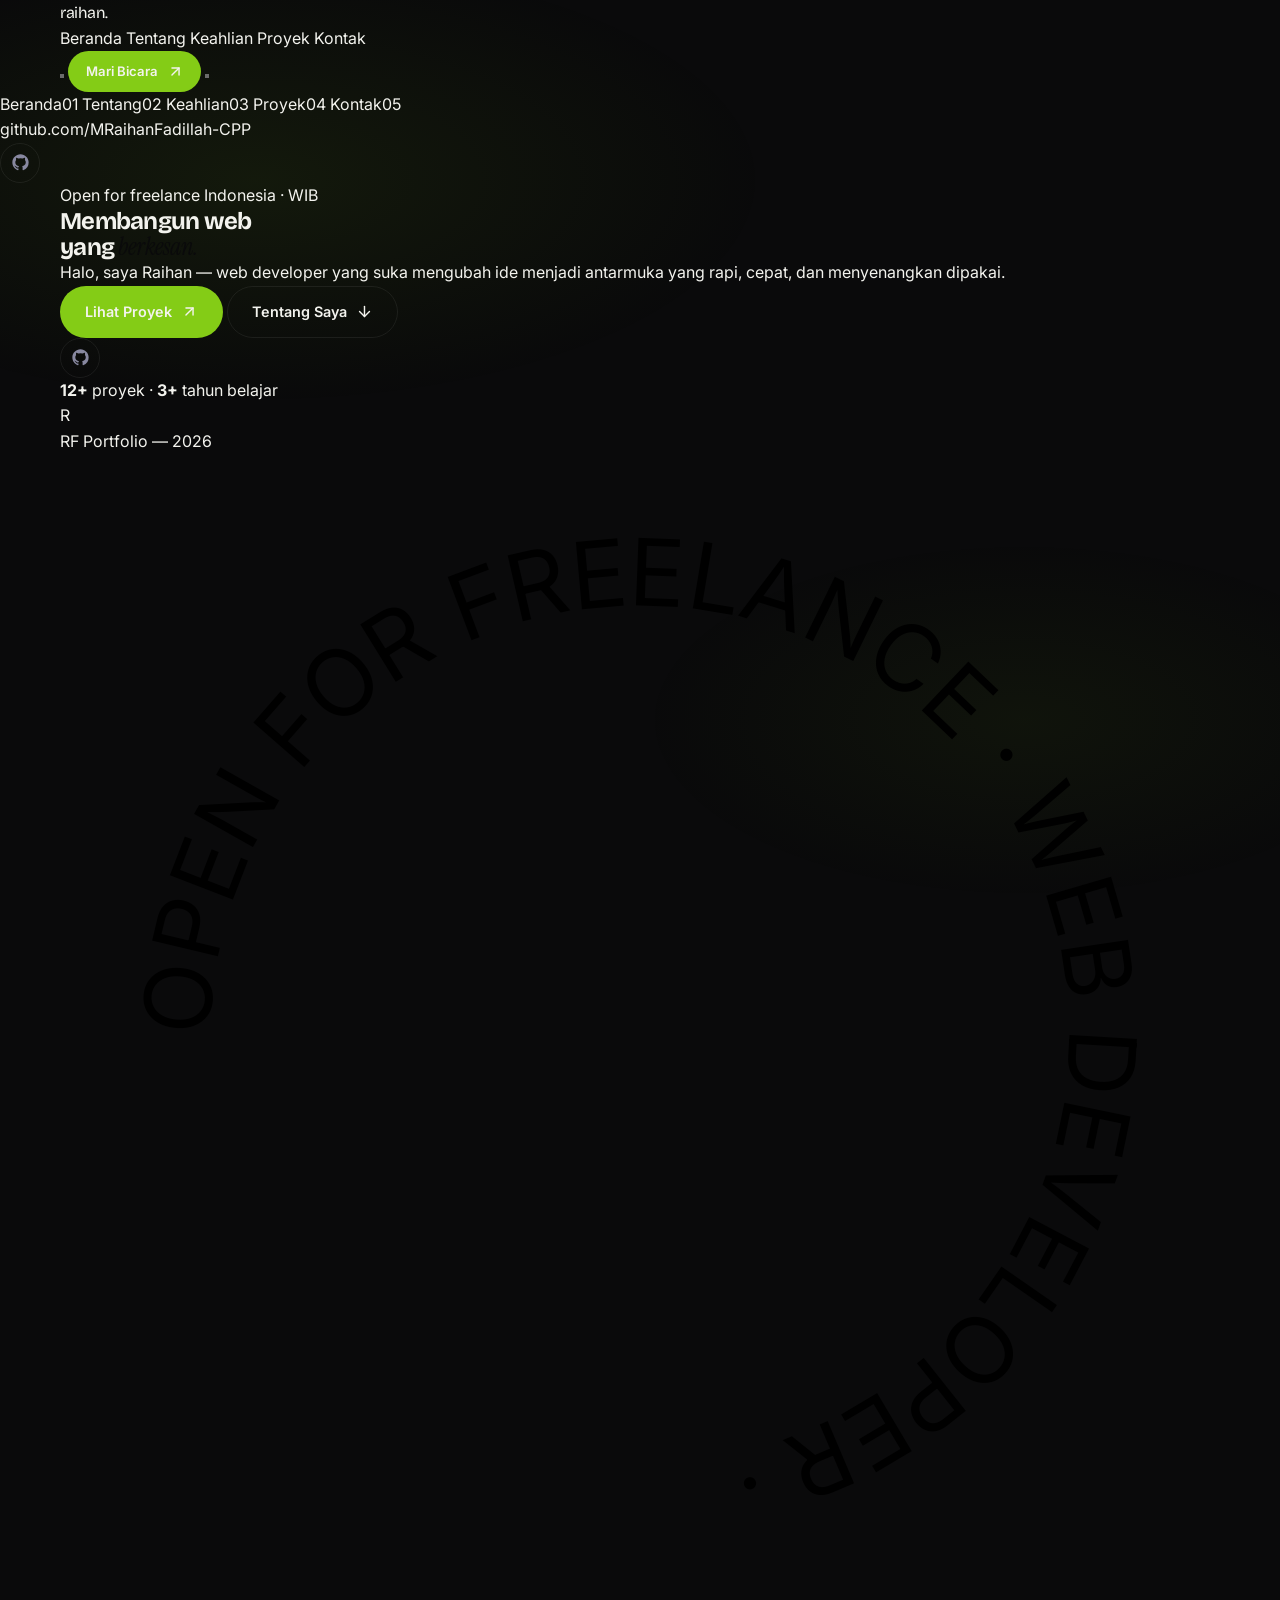
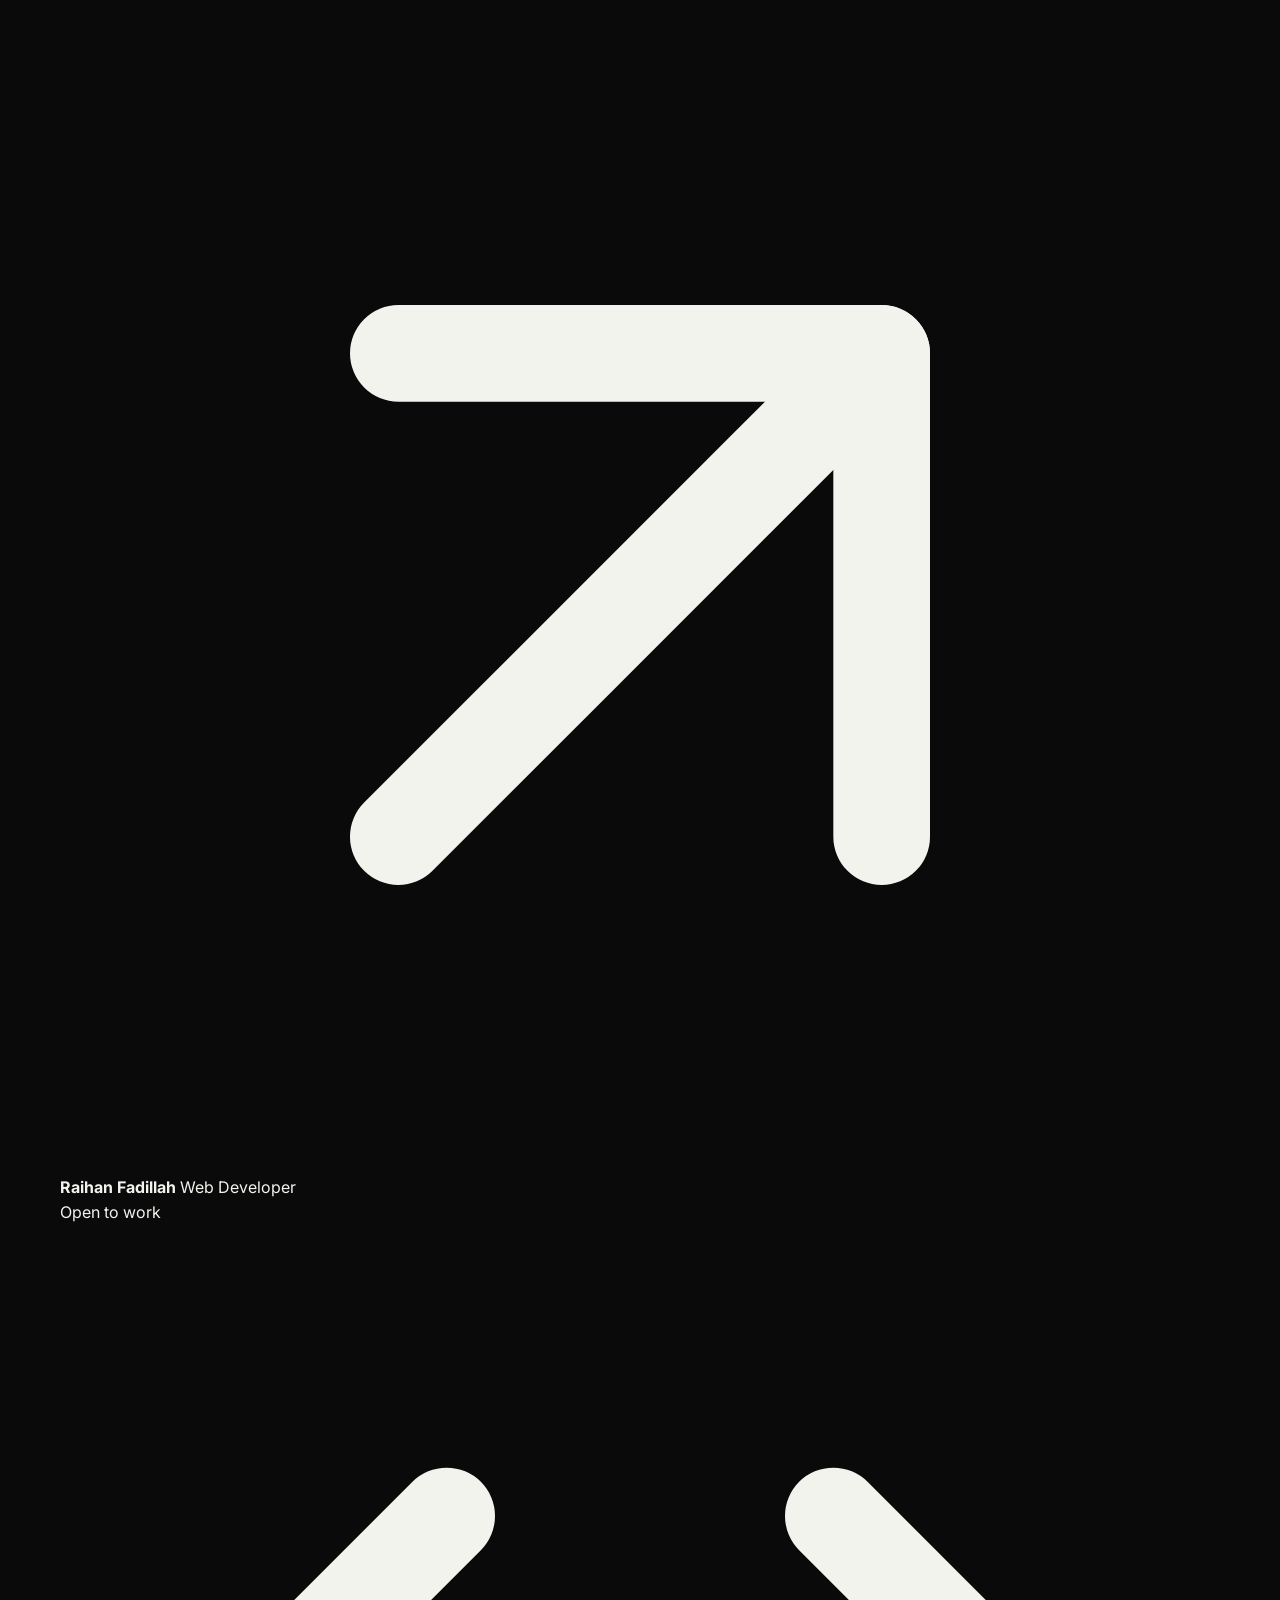
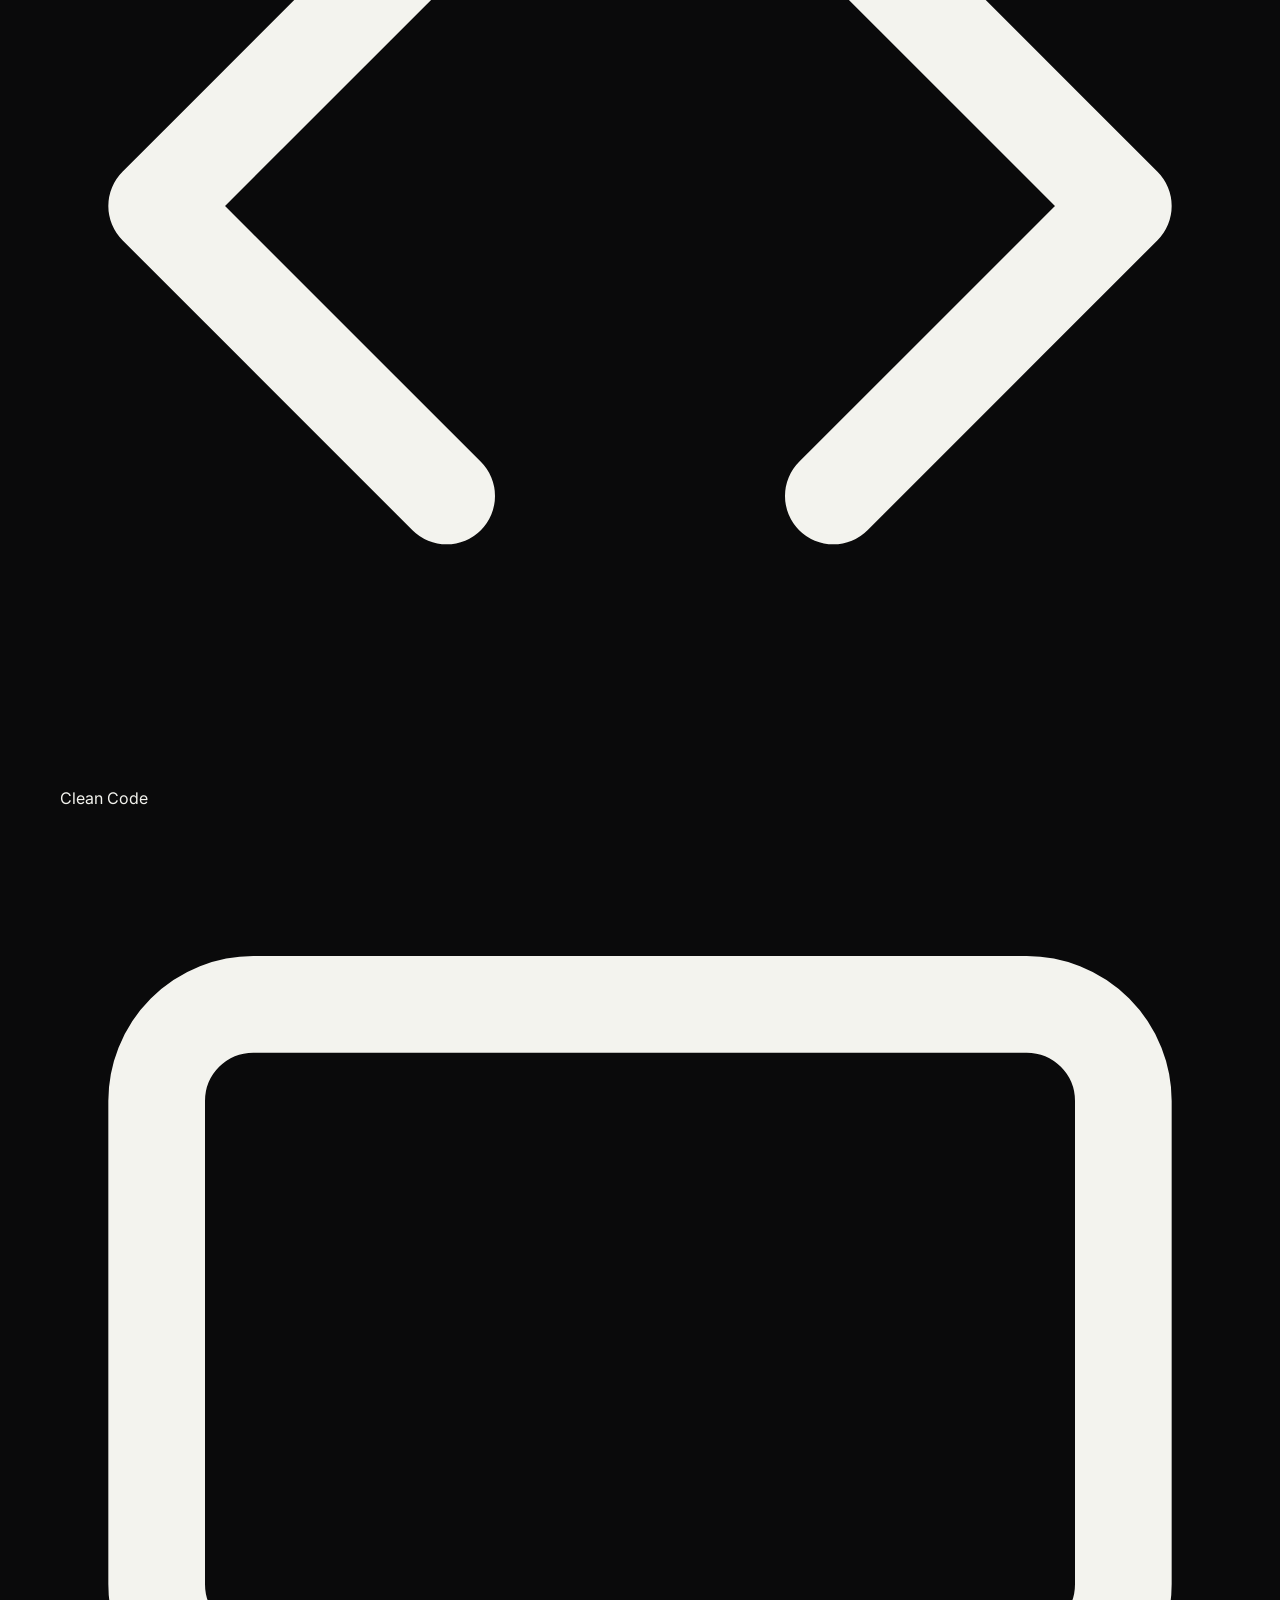
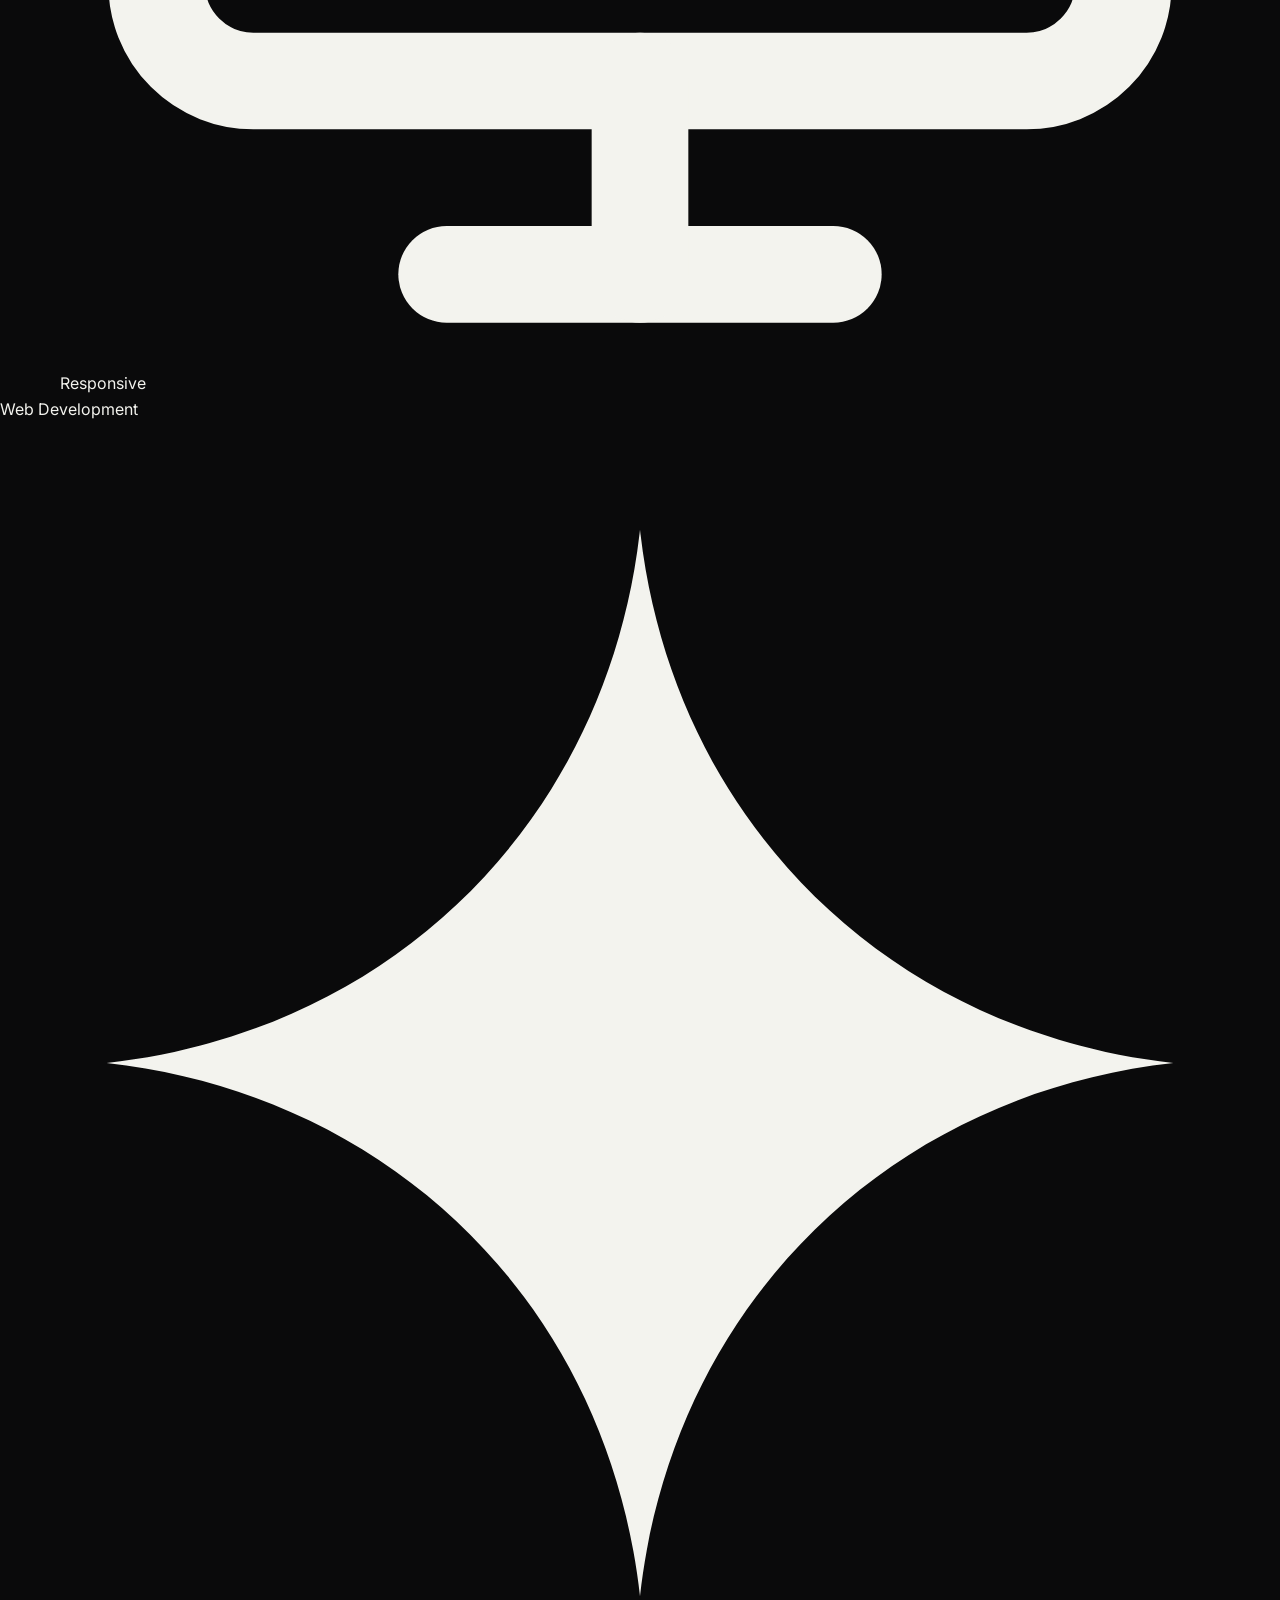
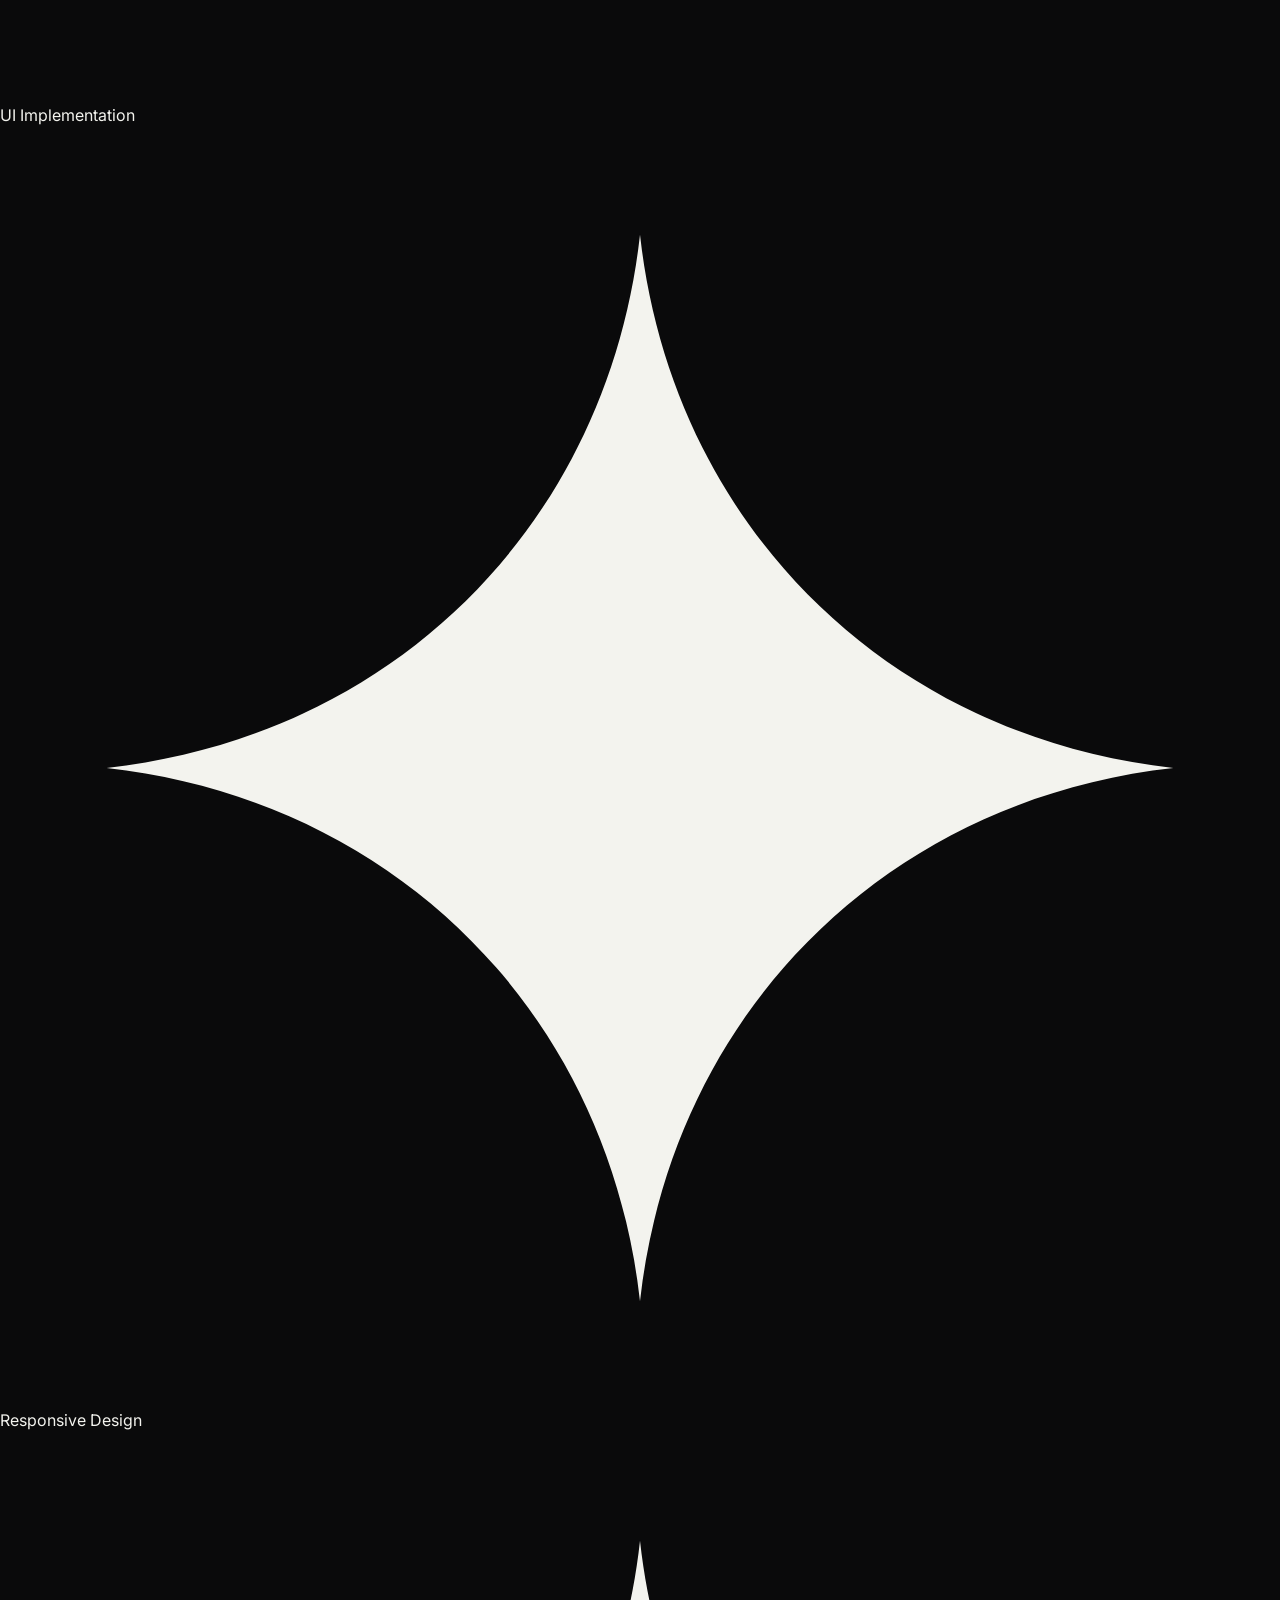
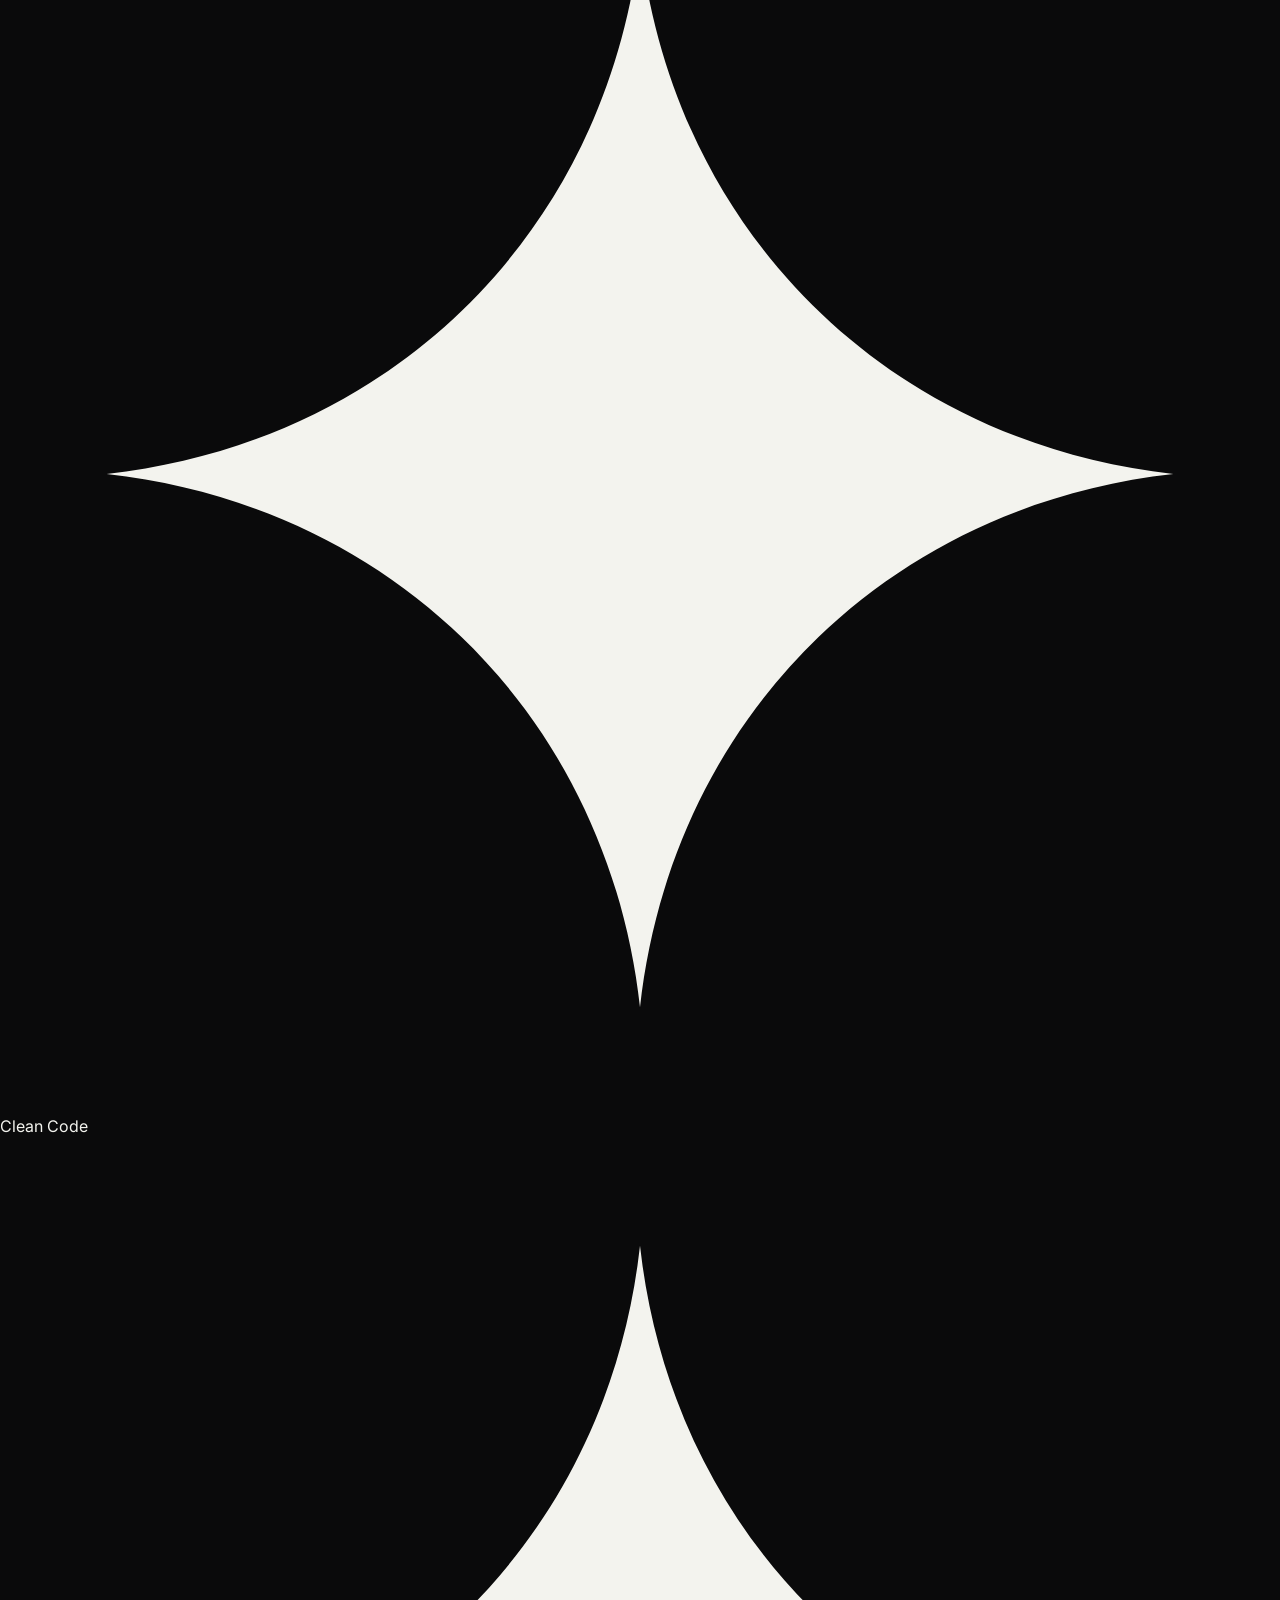
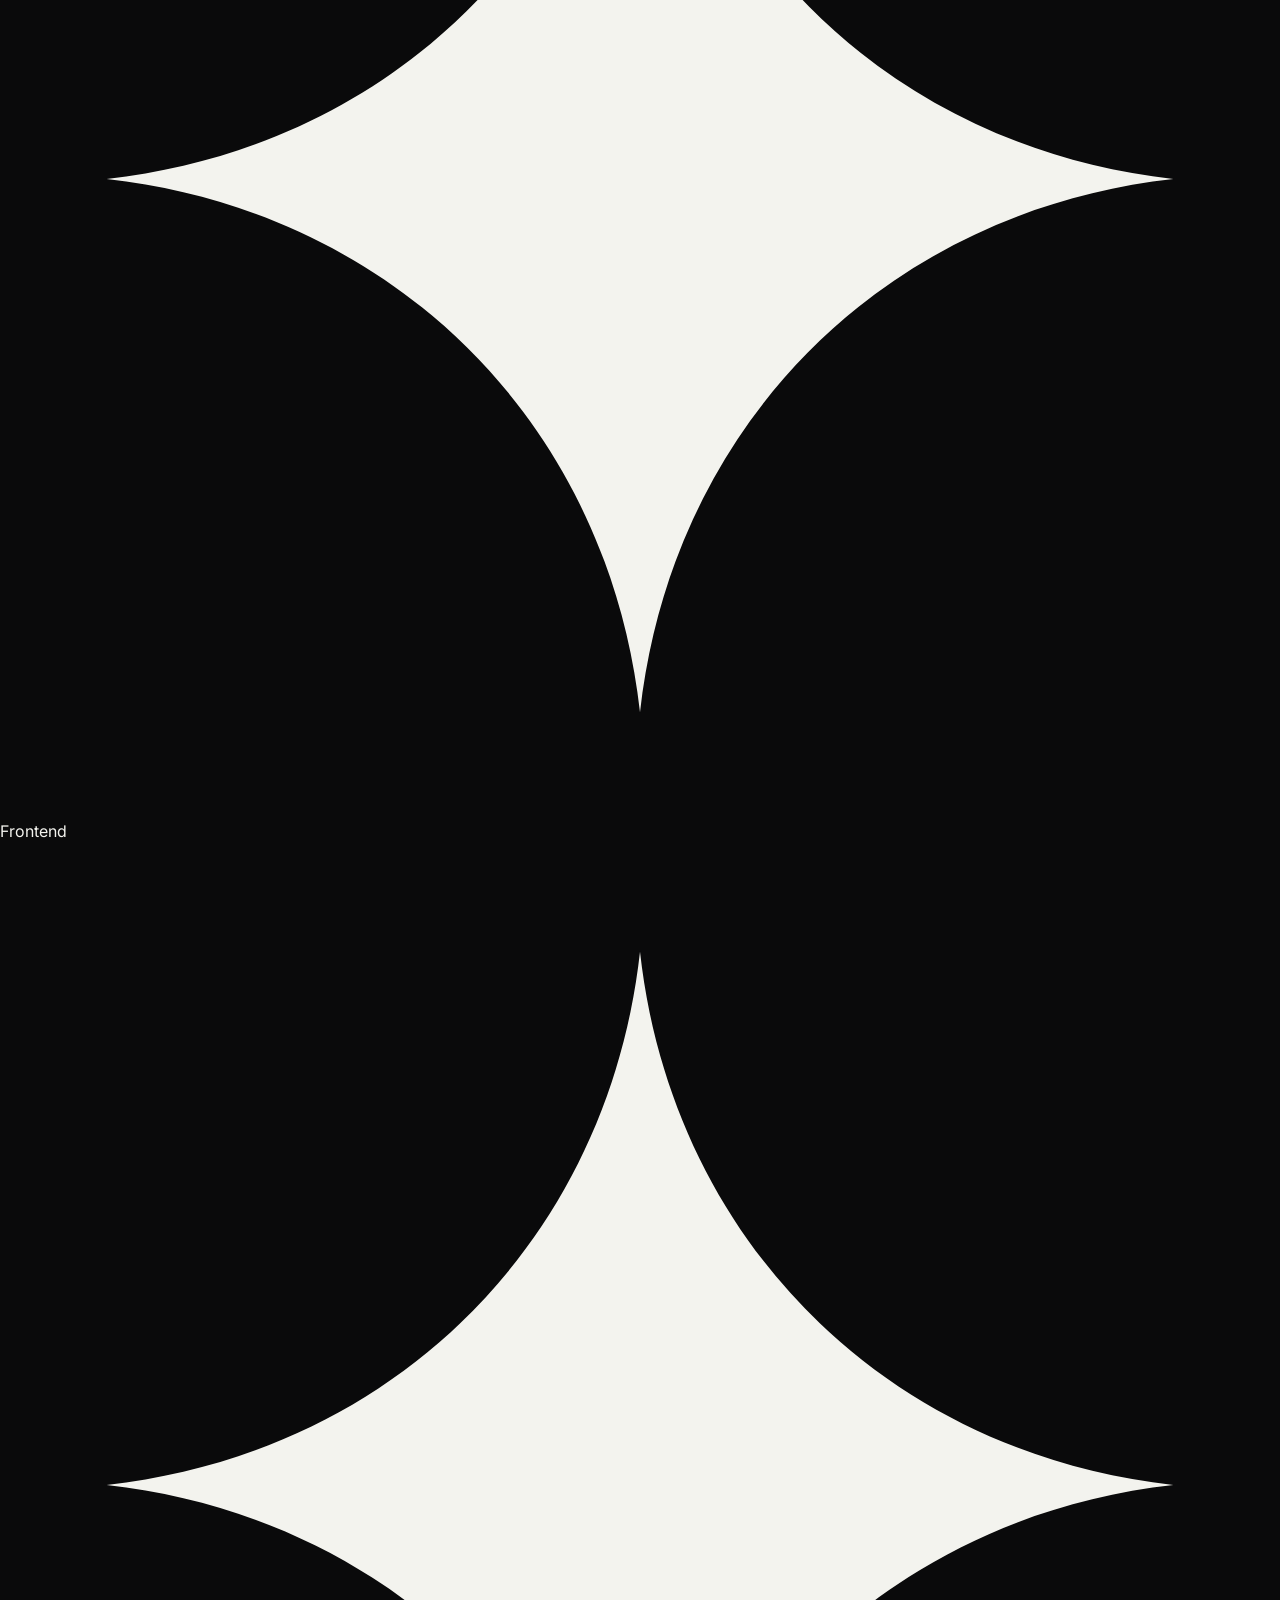
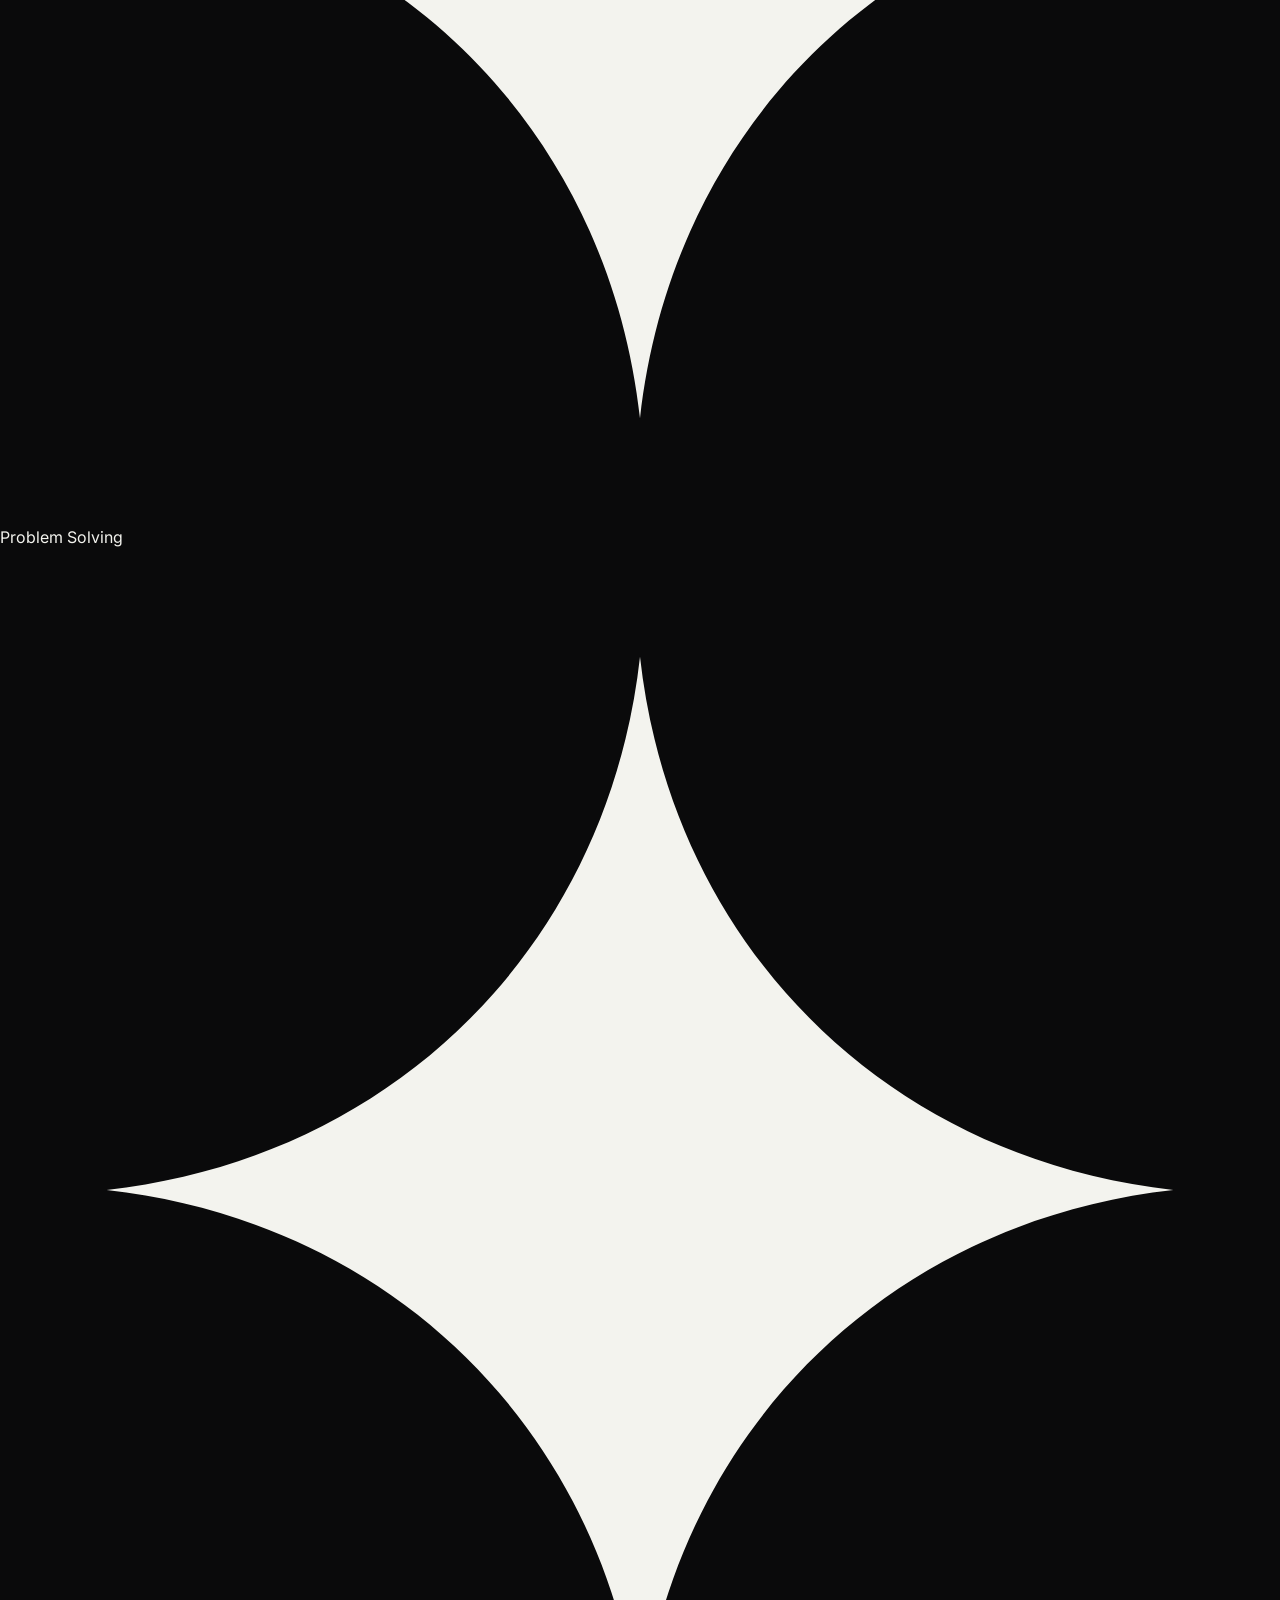
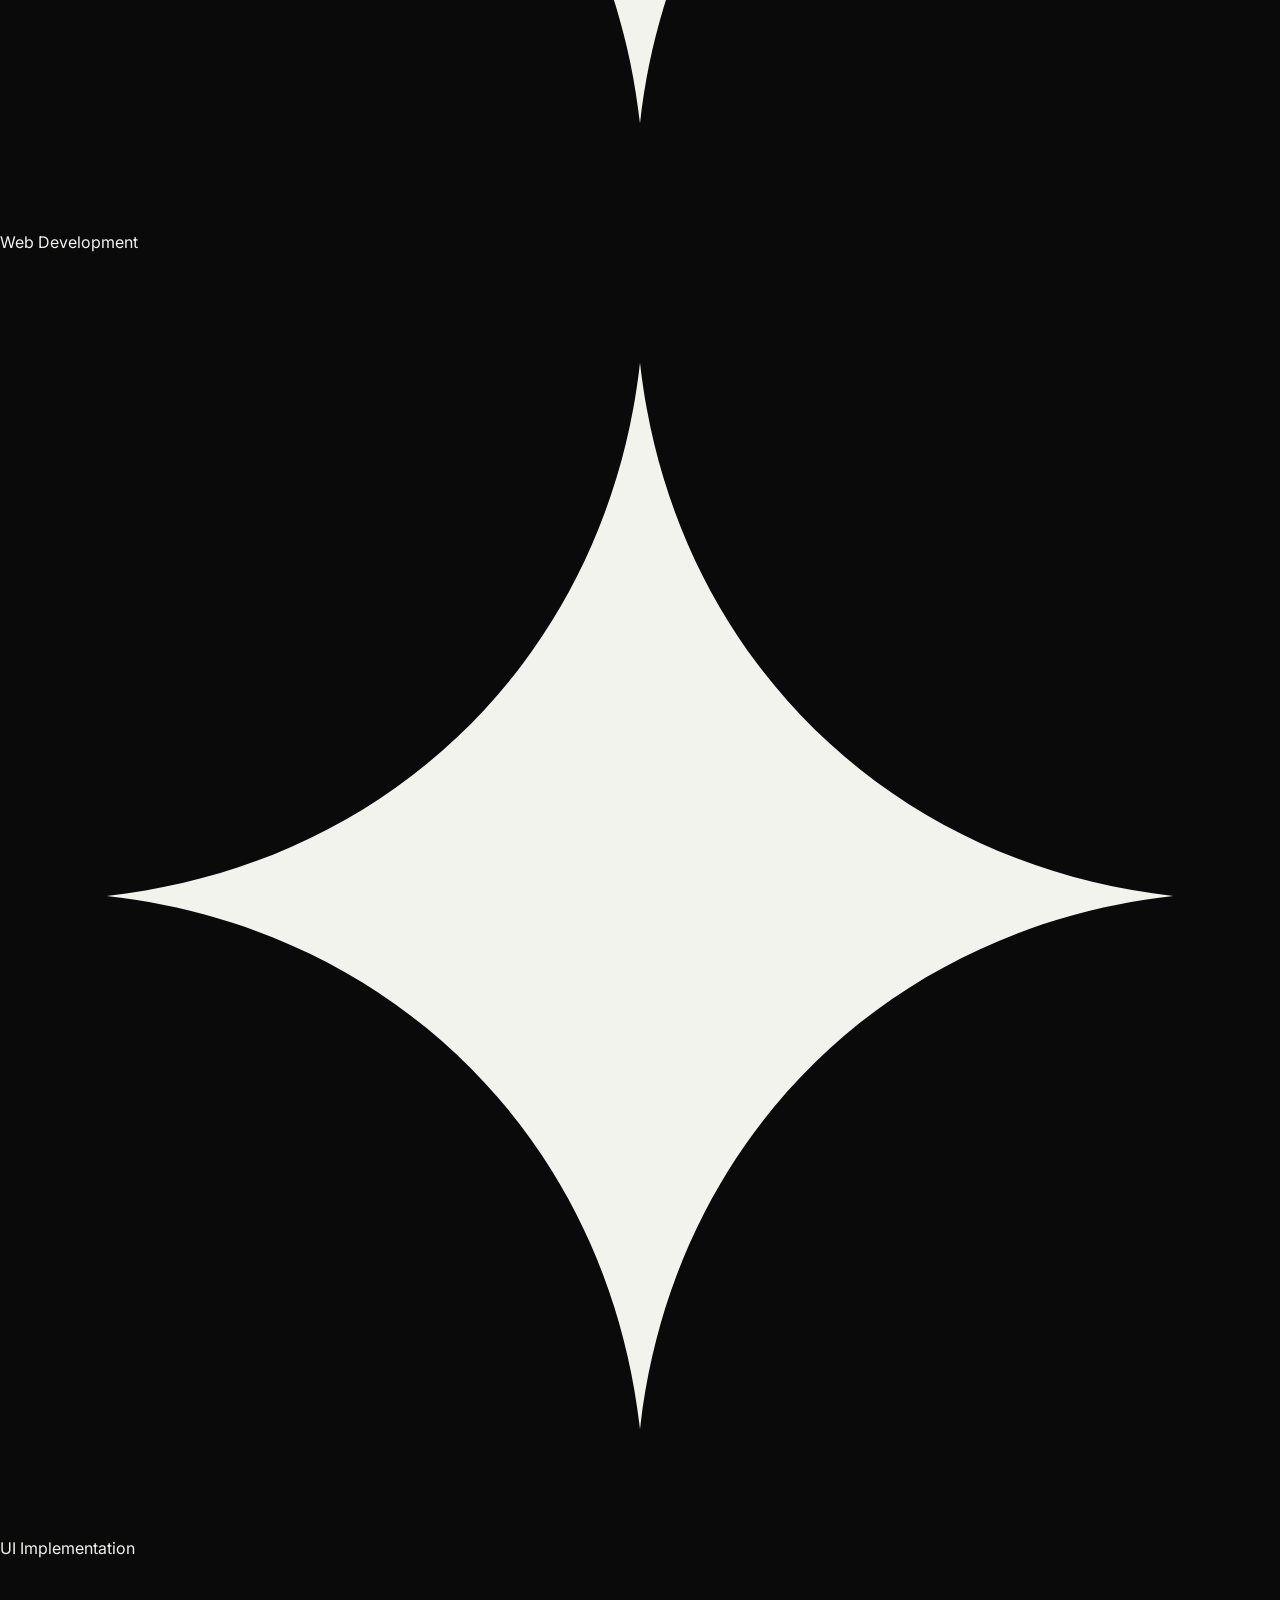
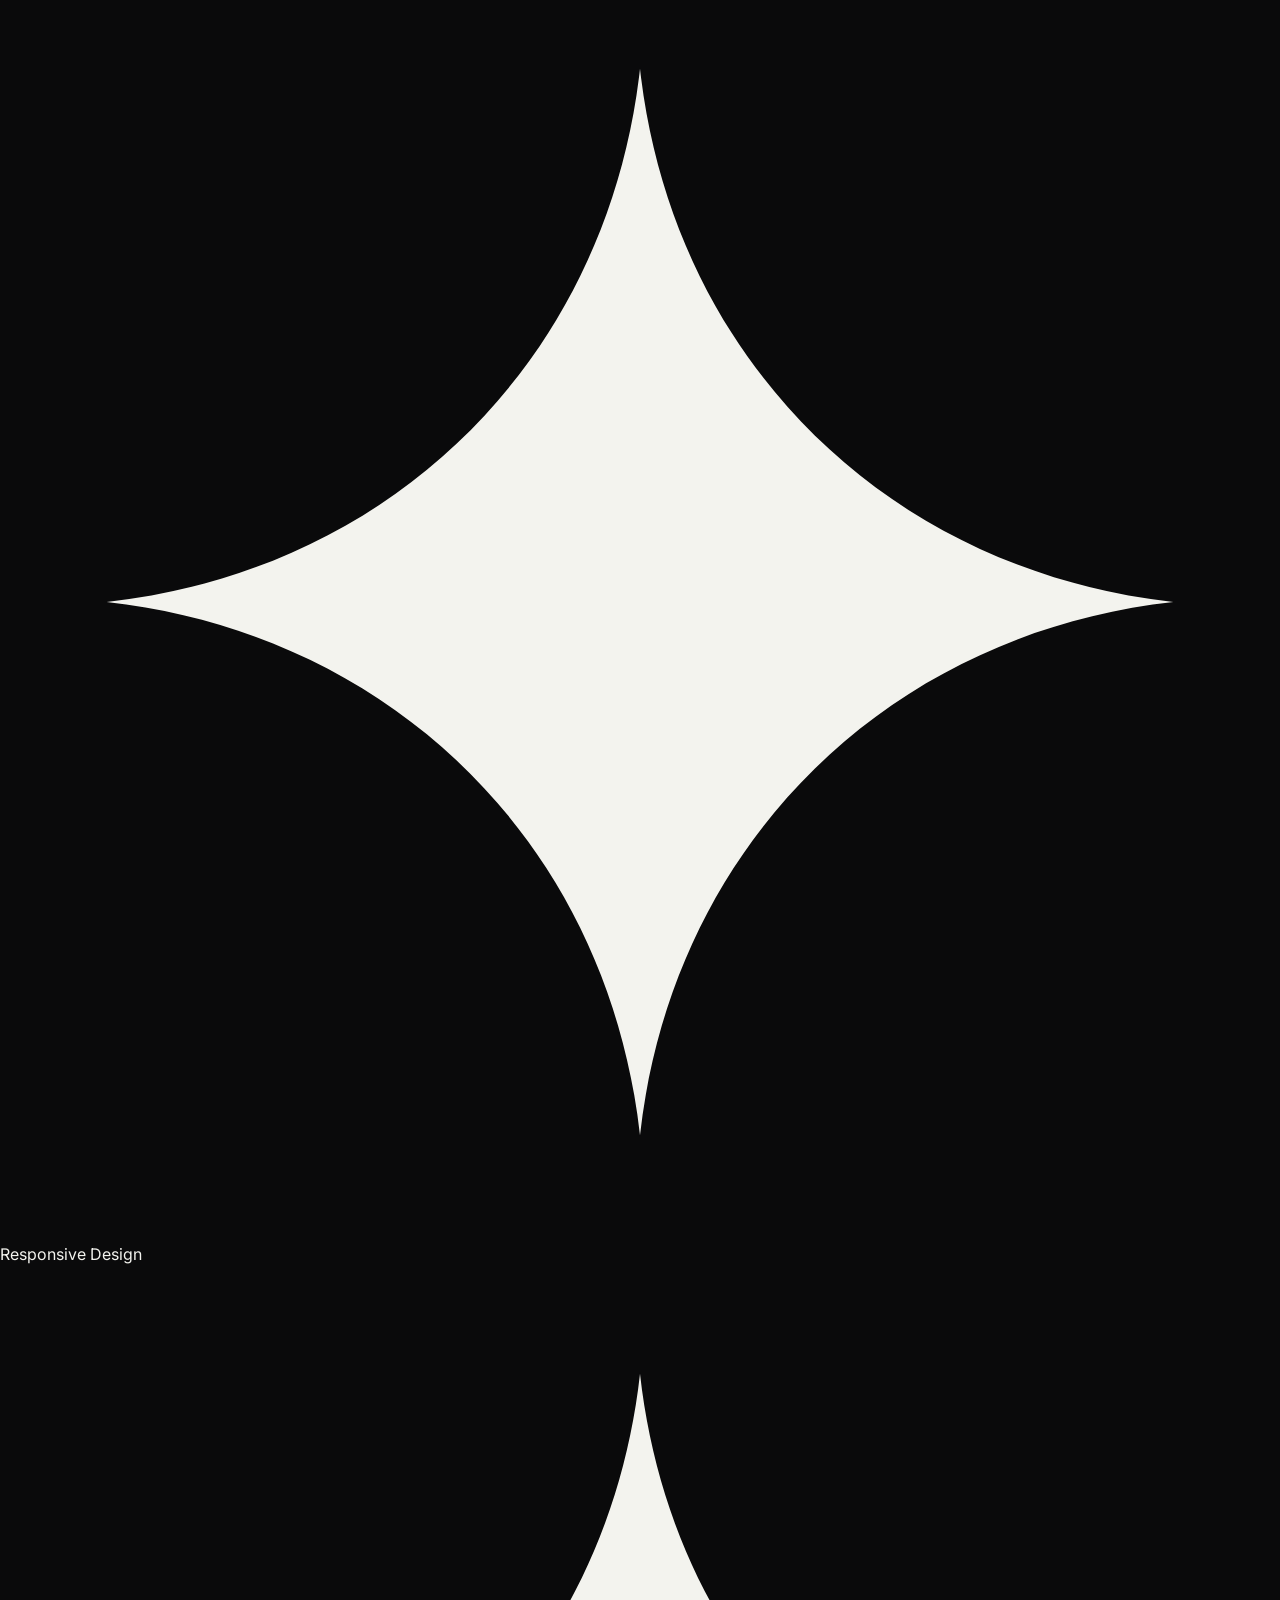
<file: index.html>
<!DOCTYPE html>
<html lang="id" data-theme="dark">
<head>
  <meta charset="UTF-8">
  <meta name="viewport" content="width=device-width, initial-scale=1.0">
  <title>Muhammad Raihan Fadillah — Web Developer</title>
  <meta name="description" content="Portofolio Muhammad Raihan Fadillah, mahasiswa informatika dan web developer. Merancang dan membangun website yang rapi, cepat, dan berkesan.">
  <meta name="theme-color" content="#0a0a0b">
  <meta name="author" content="Muhammad Raihan Fadillah">
  <meta name="robots" content="index, follow">
  <link rel="canonical" href="https://mraihanfadillah-cpp.github.io/portofolio/">
  <meta property="og:type" content="website">
  <meta property="og:site_name" content="Raihan — Portfolio">
  <meta property="og:locale" content="id_ID">
  <meta property="og:title" content="Muhammad Raihan Fadillah — Web Developer">
  <meta property="og:description" content="Portofolio Muhammad Raihan Fadillah, mahasiswa informatika dan web developer. Merancang dan membangun website yang rapi, cepat, dan berkesan.">
  <meta property="og:url" content="https://mraihanfadillah-cpp.github.io/portofolio/">
  <meta property="og:image" content="https://mraihanfadillah-cpp.github.io/portofolio/assets/og.png">
  <meta property="og:image:width" content="1200">
  <meta property="og:image:height" content="630">
  <meta property="og:image:alt" content="Raihan Fadillah — Web Developer">
  <meta name="twitter:card" content="summary_large_image">
  <meta name="twitter:title" content="Muhammad Raihan Fadillah — Web Developer">
  <meta name="twitter:description" content="Portofolio Muhammad Raihan Fadillah, mahasiswa informatika dan web developer.">
  <meta name="twitter:image" content="https://mraihanfadillah-cpp.github.io/portofolio/assets/og.png">
  <link rel="icon" href="data:image/svg+xml,%3Csvg xmlns='http://www.w3.org/2000/svg' viewBox='0 0 100 100'%3E%3Crect width='100' height='100' rx='24' fill='%230a0a0b'/%3E%3Ctext x='50' y='72' font-size='58' font-family='Arial, sans-serif' font-weight='bold' fill='%23d9ff43' text-anchor='middle'%3ER%3C/text%3E%3C/svg%3E">
  <link rel="preconnect" href="https://fonts.googleapis.com">
  <link rel="preconnect" href="https://fonts.gstatic.com" crossorigin>
  <link href="https://fonts.googleapis.com/css2?family=Bricolage+Grotesque:opsz,wght@12..96,400..800&family=Inter:wght@400;500;600&family=Instrument+Serif:ital@0;1&display=swap" rel="stylesheet">
  <script>
    (function () {
      try {
        var t = localStorage.getItem('theme');
        if (t) document.documentElement.dataset.theme = t;
      } catch (e) {}
    })();
  </script>
  <link rel="stylesheet" href="css/style.css">
</head>
<body>

  <div class="scroll-progress" id="scroll-progress" aria-hidden="true"></div>
  <div class="cursor-dot" aria-hidden="true"></div>
  <div class="cursor-ring" aria-hidden="true"></div>

  <header class="site-header" id="site-header">
    <div class="nav-wrap container">
      <a href="#home" class="brand">raihan<span>.</span></a>

      <nav class="nav-pill" aria-label="Navigasi utama">
        <a href="#home" class="nav-link active">Beranda</a>
        <a href="#about" class="nav-link">Tentang</a>
        <a href="#skills" class="nav-link">Keahlian</a>
        <a href="#projects" class="nav-link">Proyek</a>
        <a href="#contact" class="nav-link">Kontak</a>
      </nav>

      <div class="nav-right">
        <button class="icon-btn theme-toggle" type="button" aria-label="Ganti tema">
          <svg class="icon-sun" viewBox="0 0 24 24" fill="none" stroke="currentColor" stroke-width="2" stroke-linecap="round" stroke-linejoin="round" aria-hidden="true">
            <circle cx="12" cy="12" r="4"/>
            <path d="M12 2v2M12 20v2M4.93 4.93l1.41 1.41M17.66 17.66l1.41 1.41M2 12h2M20 12h2M6.34 17.66l-1.41 1.41M19.07 4.93l-1.41 1.41"/>
          </svg>
          <svg class="icon-moon" viewBox="0 0 24 24" fill="none" stroke="currentColor" stroke-width="2" stroke-linecap="round" stroke-linejoin="round" aria-hidden="true">
            <path d="M21 12.79A9 9 0 1 1 11.21 3 7 7 0 0 0 21 12.79z"/>
          </svg>
        </button>
        <a href="#contact" class="btn btn-primary btn-sm nav-cta">
          Mari Bicara
          <svg viewBox="0 0 24 24" fill="none" stroke="currentColor" stroke-width="2" stroke-linecap="round" stroke-linejoin="round" aria-hidden="true"><path d="M7 17 17 7"/><path d="M7 7h10v10"/></svg>
        </a>
        <button class="menu-btn" id="menu-btn" type="button" aria-label="Buka menu" aria-expanded="false" aria-controls="mobile-menu">
          <span></span><span></span>
        </button>
      </div>
    </div>
  </header>

  <div class="mobile-menu" id="mobile-menu">
    <nav class="mobile-nav" aria-label="Menu mobile">
      <a href="#home" class="m-link"><span>Beranda</span><span class="m-num">01</span></a>
      <a href="#about" class="m-link"><span>Tentang</span><span class="m-num">02</span></a>
      <a href="#skills" class="m-link"><span>Keahlian</span><span class="m-num">03</span></a>
      <a href="#projects" class="m-link"><span>Proyek</span><span class="m-num">04</span></a>
      <a href="#contact" class="m-link"><span>Kontak</span><span class="m-num">05</span></a>
    </nav>
    <div class="mobile-menu-foot">
      <a href="https://github.com/MRaihanFadillah-CPP" target="_blank" rel="noopener">github.com/MRaihanFadillah-CPP</a>
      <div class="socials">
        <a href="https://github.com/MRaihanFadillah-CPP" class="social-link" aria-label="GitHub" target="_blank" rel="noopener">
          <svg viewBox="0 0 24 24" fill="currentColor" aria-hidden="true"><path d="M12 .5C5.65.5.5 5.65.5 12c0 5.08 3.29 9.39 7.86 10.91.58.11.79-.25.79-.55v-1.94c-3.2.7-3.88-1.54-3.88-1.54-.52-1.33-1.28-1.68-1.28-1.68-1.05-.72.08-.7.08-.7 1.16.08 1.77 1.19 1.77 1.19 1.03 1.77 2.7 1.26 3.36.96.1-.75.4-1.26.73-1.55-2.55-.29-5.24-1.28-5.24-5.69 0-1.26.45-2.29 1.19-3.1-.12-.29-.52-1.46.11-3.05 0 0 .97-.31 3.18 1.18a11.1 11.1 0 0 1 5.79 0c2.2-1.49 3.17-1.18 3.17-1.18.63 1.59.23 2.76.11 3.05.74.81 1.19 1.84 1.19 3.1 0 4.42-2.69 5.39-5.25 5.68.41.35.78 1.05.78 2.12v3.14c0 .3.21.66.8.55A11.51 11.51 0 0 0 23.5 12C23.5 5.65 18.35.5 12 .5z"/></svg>
        </a>
      </div>
    </div>
  </div>

  <main>

    <section class="hero" id="home">
      <div class="aurora" aria-hidden="true"></div>

      <div class="container hero-grid">
        <div class="hero-copy">
          <div class="hero-top reveal">
            <span class="status-pill"><span class="status-dot"></span> Open for freelance</span>
            <span class="hero-loc">Indonesia · WIB</span>
          </div>

          <h1 class="reveal d1">Membangun web<br>yang <em>berkesan.</em></h1>

          <p class="hero-lede reveal d2">Halo, saya Raihan — web developer yang suka mengubah ide menjadi antarmuka yang rapi, cepat, dan menyenangkan dipakai.</p>

          <div class="hero-cta reveal d3">
            <a href="#projects" class="btn btn-primary">
              Lihat Proyek
              <svg viewBox="0 0 24 24" fill="none" stroke="currentColor" stroke-width="2" stroke-linecap="round" stroke-linejoin="round" aria-hidden="true"><path d="M7 17 17 7"/><path d="M7 7h10v10"/></svg>
            </a>
            <a href="#about" class="btn btn-ghost">
              Tentang Saya
              <svg viewBox="0 0 24 24" fill="none" stroke="currentColor" stroke-width="2" stroke-linecap="round" stroke-linejoin="round" aria-hidden="true"><path d="M12 5v14"/><path d="m19 12-7 7-7-7"/></svg>
            </a>
          </div>

          <div class="hero-meta reveal d4">
            <div class="socials">
              <a href="https://github.com/MRaihanFadillah-CPP" class="social-link" aria-label="GitHub" target="_blank" rel="noopener">
                <svg viewBox="0 0 24 24" fill="currentColor" aria-hidden="true"><path d="M12 .5C5.65.5.5 5.65.5 12c0 5.08 3.29 9.39 7.86 10.91.58.11.79-.25.79-.55v-1.94c-3.2.7-3.88-1.54-3.88-1.54-.52-1.33-1.28-1.68-1.28-1.68-1.05-.72.08-.7.08-.7 1.16.08 1.77 1.19 1.77 1.19 1.03 1.77 2.7 1.26 3.36.96.1-.75.4-1.26.73-1.55-2.55-.29-5.24-1.28-5.24-5.69 0-1.26.45-2.29 1.19-3.1-.12-.29-.52-1.46.11-3.05 0 0 .97-.31 3.18 1.18a11.1 11.1 0 0 1 5.79 0c2.2-1.49 3.17-1.18 3.17-1.18.63 1.59.23 2.76.11 3.05.74.81 1.19 1.84 1.19 3.1 0 4.42-2.69 5.39-5.25 5.68.41.35.78 1.05.78 2.12v3.14c0 .3.21.66.8.55A11.51 11.51 0 0 0 23.5 12C23.5 5.65 18.35.5 12 .5z"/></svg>
              </a>
            </div>
            <span class="meta-divider" aria-hidden="true"></span>
            <p><strong>12+</strong> proyek · <strong>3+</strong> tahun belajar</p>
          </div>
        </div>

        <div class="hero-visual reveal d2">
          <div class="tilt">
            <div class="visual-card" id="visual-card">
              <div class="visual-letter" aria-hidden="true">R</div>

              <div class="visual-top">
                <span class="monogram">RF</span>
                <span class="visual-tag">Portfolio — 2026</span>
              </div>

              <div class="orbit">
                <svg class="orbit-text" viewBox="0 0 200 200" aria-hidden="true">
                  <defs>
                    <path id="orbit-path" d="M100,100 m-74,0 a74,74 0 1,1 148,0 a74,74 0 1,1 -148,0"/>
                  </defs>
                  <text><textPath href="#orbit-path">OPEN FOR FREELANCE · WEB DEVELOPER · </textPath></text>
                </svg>
                <span class="orbit-core">
                  <svg viewBox="0 0 24 24" fill="none" stroke="currentColor" stroke-width="2" stroke-linecap="round" stroke-linejoin="round" aria-hidden="true"><path d="M7 17 17 7"/><path d="M7 7h10v10"/></svg>
                </span>
              </div>

              <div class="visual-bottom">
                <div class="visual-name">
                  <strong>Raihan Fadillah</strong>
                  <span>Web Developer</span>
                </div>
                <span class="visual-status"><span class="status-dot"></span> Open to work</span>
              </div>
            </div>
          </div>

          <div class="float-chip chip-a">
            <span class="chip-icon">
              <svg viewBox="0 0 24 24" fill="none" stroke="currentColor" stroke-width="2" stroke-linecap="round" stroke-linejoin="round" aria-hidden="true"><polyline points="16 18 22 12 16 6"/><polyline points="8 6 2 12 8 18"/></svg>
            </span>
            Clean Code
          </div>
          <div class="float-chip chip-b">
            <span class="chip-icon">
              <svg viewBox="0 0 24 24" fill="none" stroke="currentColor" stroke-width="2" stroke-linecap="round" stroke-linejoin="round" aria-hidden="true"><rect x="2" y="4" width="20" height="14" rx="2"/><path d="M8 22h8"/><path d="M12 18v4"/></svg>
            </span>
            Responsive
          </div>
        </div>
      </div>
    </section>

    <div class="marquee" aria-hidden="true">
      <div class="marquee-track">
        <div class="marquee-group">
          <span class="word">Web Development</span>
          <svg viewBox="0 0 24 24" fill="currentColor"><path d="M12 2c.6 5.4 4.6 9.4 10 10-5.4.6-9.4 4.6-10 10-.6-5.4-4.6-9.4-10-10 5.4-.6 9.4-4.6 10-10Z"/></svg>
          <span class="word">UI Implementation</span>
          <svg viewBox="0 0 24 24" fill="currentColor"><path d="M12 2c.6 5.4 4.6 9.4 10 10-5.4.6-9.4 4.6-10 10-.6-5.4-4.6-9.4-10-10 5.4-.6 9.4-4.6 10-10Z"/></svg>
          <span class="word">Responsive Design</span>
          <svg viewBox="0 0 24 24" fill="currentColor"><path d="M12 2c.6 5.4 4.6 9.4 10 10-5.4.6-9.4 4.6-10 10-.6-5.4-4.6-9.4-10-10 5.4-.6 9.4-4.6 10-10Z"/></svg>
          <span class="word">Clean Code</span>
          <svg viewBox="0 0 24 24" fill="currentColor"><path d="M12 2c.6 5.4 4.6 9.4 10 10-5.4.6-9.4 4.6-10 10-.6-5.4-4.6-9.4-10-10 5.4-.6 9.4-4.6 10-10Z"/></svg>
          <span class="word">Frontend</span>
          <svg viewBox="0 0 24 24" fill="currentColor"><path d="M12 2c.6 5.4 4.6 9.4 10 10-5.4.6-9.4 4.6-10 10-.6-5.4-4.6-9.4-10-10 5.4-.6 9.4-4.6 10-10Z"/></svg>
          <span class="word">Problem Solving</span>
          <svg viewBox="0 0 24 24" fill="currentColor"><path d="M12 2c.6 5.4 4.6 9.4 10 10-5.4.6-9.4 4.6-10 10-.6-5.4-4.6-9.4-10-10 5.4-.6 9.4-4.6 10-10Z"/></svg>
        </div>
        <div class="marquee-group">
          <span class="word">Web Development</span>
          <svg viewBox="0 0 24 24" fill="currentColor"><path d="M12 2c.6 5.4 4.6 9.4 10 10-5.4.6-9.4 4.6-10 10-.6-5.4-4.6-9.4-10-10 5.4-.6 9.4-4.6 10-10Z"/></svg>
          <span class="word">UI Implementation</span>
          <svg viewBox="0 0 24 24" fill="currentColor"><path d="M12 2c.6 5.4 4.6 9.4 10 10-5.4.6-9.4 4.6-10 10-.6-5.4-4.6-9.4-10-10 5.4-.6 9.4-4.6 10-10Z"/></svg>
          <span class="word">Responsive Design</span>
          <svg viewBox="0 0 24 24" fill="currentColor"><path d="M12 2c.6 5.4 4.6 9.4 10 10-5.4.6-9.4 4.6-10 10-.6-5.4-4.6-9.4-10-10 5.4-.6 9.4-4.6 10-10Z"/></svg>
          <span class="word">Clean Code</span>
          <svg viewBox="0 0 24 24" fill="currentColor"><path d="M12 2c.6 5.4 4.6 9.4 10 10-5.4.6-9.4 4.6-10 10-.6-5.4-4.6-9.4-10-10 5.4-.6 9.4-4.6 10-10Z"/></svg>
          <span class="word">Frontend</span>
          <svg viewBox="0 0 24 24" fill="currentColor"><path d="M12 2c.6 5.4 4.6 9.4 10 10-5.4.6-9.4 4.6-10 10-.6-5.4-4.6-9.4-10-10 5.4-.6 9.4-4.6 10-10Z"/></svg>
          <span class="word">Problem Solving</span>
          <svg viewBox="0 0 24 24" fill="currentColor"><path d="M12 2c.6 5.4 4.6 9.4 10 10-5.4.6-9.4 4.6-10 10-.6-5.4-4.6-9.4-10-10 5.4-.6 9.4-4.6 10-10Z"/></svg>
        </div>
      </div>
    </div>

    <section class="section" id="about">
      <div class="container">
        <div class="section-head reveal">
          <span class="eyebrow"><span class="num">01</span> Tentang</span>
          <h2>Kenalan <em>dulu.</em></h2>
          <p>Sedikit cerita tentang siapa saya dan bagaimana saya bekerja.</p>
        </div>

        <div class="bento">
          <article class="bento-card bento-bio spotlight reveal">
            <p class="bio-text">Saya <strong>Muhammad Raihan Fadillah</strong> — mahasiswa informatika yang percaya bahwa web yang baik lahir dari desain yang jujur dan kode yang rapi.</p>
            <div class="bio-foot">
              <span>
                <svg viewBox="0 0 24 24" fill="none" stroke="currentColor" stroke-width="2.5" stroke-linecap="round" stroke-linejoin="round" aria-hidden="true"><path d="M20 6 9 17l-5-5"/></svg>
                Fokus pada detail &amp; performa
              </span>
              <span>
                <svg viewBox="0 0 24 24" fill="none" stroke="currentColor" stroke-width="2.5" stroke-linecap="round" stroke-linejoin="round" aria-hidden="true"><path d="M20 6 9 17l-5-5"/></svg>
                Responsif di semua layar
              </span>
              <span>
                <svg viewBox="0 0 24 24" fill="none" stroke="currentColor" stroke-width="2.5" stroke-linecap="round" stroke-linejoin="round" aria-hidden="true"><path d="M20 6 9 17l-5-5"/></svg>
                Selalu belajar hal baru
              </span>
            </div>
          </article>

          <article class="bento-card bento-stat spotlight reveal">
            <div class="stat-value"><span class="stat-number" data-target="12">0</span><span>+</span></div>
            <p>Proyek selesai</p>
          </article>

          <article class="bento-card bento-stat spotlight reveal">
            <div class="stat-value"><span class="stat-number" data-target="3">0</span><span>+</span></div>
            <p>Tahun belajar</p>
          </article>

          <article class="bento-card bento-tools spotlight reveal">
            <h3>Tools &amp; teknologi</h3>
            <div class="chips">
              <span class="chip">Git</span>
              <span class="chip">VS Code</span>
              <span class="chip">Figma</span>
              <span class="chip">Bootstrap</span>
              <span class="chip">Tailwind</span>
              <span class="chip">Laravel</span>
              <span class="chip">MySQL</span>
              <span class="chip">Postman</span>
            </div>
          </article>

          <article class="bento-card bento-learning reveal">
            <span class="eyebrow">Sedang mendalami</span>
            <div>
              <h3>React &amp; Laravel</h3>
              <p>Untuk membangun aplikasi web yang lebih modern dan scalable.</p>
            </div>
            <span class="learning-arrow">
              <svg viewBox="0 0 24 24" fill="none" stroke="currentColor" stroke-width="2" stroke-linecap="round" stroke-linejoin="round" aria-hidden="true"><path d="M7 17 17 7"/><path d="M7 7h10v10"/></svg>
            </span>
          </article>
        </div>
      </div>
    </section>

    <section class="section" id="skills">
      <div class="container skills-split">
        <div class="skills-intro">
          <div class="section-head reveal">
            <span class="eyebrow"><span class="num">02</span> Keahlian</span>
            <h2>Yang bisa <em>saya bantu.</em></h2>
            <p>Dari mengubah desain menjadi kode hingga memastikan website tetap nyaman di berbagai perangkat.</p>
          </div>
          <div class="stack-line reveal d1">
            <b>HTML</b><i>/</i><b>CSS</b><i>/</i><b>JavaScript</b><i>/</i><b>PHP</b><i>/</i><b>Python</b><i>/</i><b>MySQL</b><i>/</i><b>React</b>
          </div>
        </div>

        <div class="service-list reveal d1">
          <article class="service-row">
            <span class="service-num">01</span>
            <h3>Web Development</h3>
            <p>Membangun website dari nol — struktur, interaksi, hingga siap online.</p>
            <span class="service-arrow">
              <svg viewBox="0 0 24 24" fill="none" stroke="currentColor" stroke-width="2" stroke-linecap="round" stroke-linejoin="round" aria-hidden="true"><path d="M7 17 17 7"/><path d="M7 7h10v10"/></svg>
            </span>
          </article>
          <article class="service-row">
            <span class="service-num">02</span>
            <h3>UI Implementation</h3>
            <p>Menerjemahkan desain menjadi antarmuka responsif dengan detail yang rapi.</p>
            <span class="service-arrow">
              <svg viewBox="0 0 24 24" fill="none" stroke="currentColor" stroke-width="2" stroke-linecap="round" stroke-linejoin="round" aria-hidden="true"><path d="M7 17 17 7"/><path d="M7 7h10v10"/></svg>
            </span>
          </article>
          <article class="service-row">
            <span class="service-num">03</span>
            <h3>Performance &amp; Responsive</h3>
            <p>Optimasi kecepatan, aksesibilitas, dan tampilan di semua ukuran layar.</p>
            <span class="service-arrow">
              <svg viewBox="0 0 24 24" fill="none" stroke="currentColor" stroke-width="2" stroke-linecap="round" stroke-linejoin="round" aria-hidden="true"><path d="M7 17 17 7"/><path d="M7 7h10v10"/></svg>
            </span>
          </article>
        </div>
      </div>
    </section>

    <section class="section" id="projects">
      <div class="container">
        <div class="section-head reveal">
          <span class="eyebrow"><span class="num">03</span> Proyek</span>
          <h2>Karya <em>terpilih.</em></h2>
          <p>Beberapa proyek yang saya bangun sambil belajar, bereksperimen, dan mengembangkan diri.</p>
        </div>

        <div class="projects-grid">
          <article class="project-card reveal">
            <a href="https://github.com/MRaihanFadillah-CPP/aplikasi-kasir" class="project-media spotlight" aria-label="Lihat kode proyek Aplikasi Kasir" target="_blank" rel="noopener">
              <div class="project-cover cover-1">
                <span class="project-index">01</span>
                <svg class="project-icon" viewBox="0 0 24 24" fill="none" stroke="currentColor" stroke-width="1.5" stroke-linecap="round" stroke-linejoin="round" aria-hidden="true"><circle cx="8" cy="21" r="1"/><circle cx="19" cy="21" r="1"/><path d="M2.05 2.05h2l2.66 12.42a2 2 0 0 0 2 1.58h9.78a2 2 0 0 0 1.95-1.57l1.65-7.43H5.12"/></svg>
                <span class="project-arrow">
                  <svg viewBox="0 0 24 24" fill="none" stroke="currentColor" stroke-width="2" stroke-linecap="round" stroke-linejoin="round" aria-hidden="true"><path d="M7 17 17 7"/><path d="M7 7h10v10"/></svg>
                </span>
              </div>
            </a>
            <div class="project-info">
              <div class="project-head"><h3>Aplikasi Kasir</h3><span class="project-year">2025</span></div>
              <p>Aplikasi point of sale untuk mengelola transaksi, stok barang, dan laporan penjualan harian.</p>
              <div class="project-tags"><span>PHP</span><span>MySQL</span><span>Bootstrap</span></div>
            </div>
          </article>

          <article class="project-card reveal">
            <a href="https://github.com/MRaihanFadillah-CPP/pet-shelter" class="project-media spotlight" aria-label="Lihat kode proyek Pet Shelter" target="_blank" rel="noopener">
              <div class="project-cover cover-2">
                <span class="project-index">02</span>
                <svg class="project-icon" viewBox="0 0 24 24" fill="none" stroke="currentColor" stroke-width="1.5" stroke-linecap="round" stroke-linejoin="round" aria-hidden="true"><path d="M19 14c1.49-1.46 3-3.21 3-5.5A5.5 5.5 0 0 0 16.5 3c-1.76 0-3 .5-4.5 2-1.5-1.5-2.74-2-4.5-2A5.5 5.5 0 0 0 2 8.5c0 2.3 1.5 4.05 3 5.5l7 7Z"/></svg>
                <span class="project-arrow">
                  <svg viewBox="0 0 24 24" fill="none" stroke="currentColor" stroke-width="2" stroke-linecap="round" stroke-linejoin="round" aria-hidden="true"><path d="M7 17 17 7"/><path d="M7 7h10v10"/></svg>
                </span>
              </div>
            </a>
            <div class="project-info">
              <div class="project-head"><h3>Pet Shelter</h3><span class="project-year">2025</span></div>
              <p>Platform adopsi hewan yang menghubungkan shelter dengan calon pemilik baru.</p>
              <div class="project-tags"><span>Laravel</span><span>MySQL</span><span>Tailwind</span></div>
            </div>
          </article>

          <article class="project-card reveal">
            <a href="https://github.com/MRaihanFadillah-CPP/web-menabung" class="project-media spotlight" aria-label="Lihat kode proyek Web Menabung" target="_blank" rel="noopener">
              <div class="project-cover cover-3">
                <span class="project-index">03</span>
                <svg class="project-icon" viewBox="0 0 24 24" fill="none" stroke="currentColor" stroke-width="1.5" stroke-linecap="round" stroke-linejoin="round" aria-hidden="true"><path d="M21 12V7H5a2 2 0 0 1 0-4h14v4"/><path d="M3 5v14a2 2 0 0 0 2 2h16v-5"/><path d="M18 12a2 2 0 0 0 0 4h4v-4Z"/></svg>
                <span class="project-arrow">
                  <svg viewBox="0 0 24 24" fill="none" stroke="currentColor" stroke-width="2" stroke-linecap="round" stroke-linejoin="round" aria-hidden="true"><path d="M7 17 17 7"/><path d="M7 7h10v10"/></svg>
                </span>
              </div>
            </a>
            <div class="project-info">
              <div class="project-head"><h3>Web Menabung</h3><span class="project-year">2024</span></div>
              <p>Aplikasi pencatatan tabungan dengan target dan progres yang bisa dipantau.</p>
              <div class="project-tags"><span>HTML</span><span>CSS</span><span>JavaScript</span></div>
            </div>
          </article>

          <article class="project-card reveal">
            <a href="https://github.com/MRaihanFadillah-CPP/landing-page-bootstrap" class="project-media spotlight" aria-label="Lihat kode proyek Landing Page Bootstrap" target="_blank" rel="noopener">
              <div class="project-cover cover-4">
                <span class="project-index">04</span>
                <svg class="project-icon" viewBox="0 0 24 24" fill="none" stroke="currentColor" stroke-width="1.5" stroke-linecap="round" stroke-linejoin="round" aria-hidden="true"><rect x="3" y="3" width="18" height="18" rx="2"/><path d="M3 9h18"/><path d="M9 21V9"/></svg>
                <span class="project-arrow">
                  <svg viewBox="0 0 24 24" fill="none" stroke="currentColor" stroke-width="2" stroke-linecap="round" stroke-linejoin="round" aria-hidden="true"><path d="M7 17 17 7"/><path d="M7 7h10v10"/></svg>
                </span>
              </div>
            </a>
            <div class="project-info">
              <div class="project-head"><h3>Landing Page Bootstrap</h3><span class="project-year">2024</span></div>
              <p>Landing page responsif untuk produk digital, dibangun dengan komponen Bootstrap 5.</p>
              <div class="project-tags"><span>Bootstrap</span><span>HTML</span><span>CSS</span></div>
            </div>
          </article>

          <article class="project-card reveal">
            <a href="https://github.com/MRaihanFadillah-CPP" class="project-media spotlight" aria-label="Lihat proyek di GitHub" target="_blank" rel="noopener">
              <div class="project-cover cover-5">
                <span class="project-index">05</span>
                <svg class="project-icon" viewBox="0 0 24 24" fill="none" stroke="currentColor" stroke-width="1.5" stroke-linecap="round" stroke-linejoin="round" aria-hidden="true"><path d="M3 3v18h18"/><path d="M7 16v-5"/><path d="M12 16V8"/><path d="M17 16v-9"/></svg>
                <span class="project-arrow">
                  <svg viewBox="0 0 24 24" fill="none" stroke="currentColor" stroke-width="2" stroke-linecap="round" stroke-linejoin="round" aria-hidden="true"><path d="M7 17 17 7"/><path d="M7 7h10v10"/></svg>
                </span>
              </div>
            </a>
            <div class="project-info">
              <div class="project-head"><h3>Analisis Data Mahasiswa</h3><span class="project-year">2025</span></div>
              <p>Eksplorasi dan visualisasi data akademik menggunakan Python dan pandas.</p>
              <div class="project-tags"><span>Python</span><span>Pandas</span><span>Matplotlib</span></div>
            </div>
          </article>

          <article class="project-card reveal">
            <a href="https://github.com/MRaihanFadillah-CPP/portofolio" class="project-media spotlight" aria-label="Lihat kode proyek Website Portofolio" target="_blank" rel="noopener">
              <div class="project-cover cover-6">
                <span class="project-index">06</span>
                <svg class="project-icon" viewBox="0 0 24 24" fill="none" stroke="currentColor" stroke-width="1.5" stroke-linecap="round" stroke-linejoin="round" aria-hidden="true"><circle cx="12" cy="12" r="10"/><path d="M2 12h20"/><path d="M12 2a15.3 15.3 0 0 1 4 10 15.3 15.3 0 0 1-4 10 15.3 15.3 0 0 1-4-10 15.3 15.3 0 0 1 4-10z"/></svg>
                <span class="project-arrow">
                  <svg viewBox="0 0 24 24" fill="none" stroke="currentColor" stroke-width="2" stroke-linecap="round" stroke-linejoin="round" aria-hidden="true"><path d="M7 17 17 7"/><path d="M7 7h10v10"/></svg>
                </span>
              </div>
            </a>
            <div class="project-info">
              <div class="project-head"><h3>Website Portofolio</h3><span class="project-year">2026</span></div>
              <p>Website portofolio pribadi yang ringan dan responsif tanpa framework berat.</p>
              <div class="project-tags"><span>HTML</span><span>CSS</span><span>JavaScript</span></div>
            </div>
          </article>
        </div>

        <div class="projects-more reveal">
          <a href="https://github.com/MRaihanFadillah-CPP" class="btn btn-ghost" target="_blank" rel="noopener">
            Lihat semua di GitHub
            <svg viewBox="0 0 24 24" fill="none" stroke="currentColor" stroke-width="2" stroke-linecap="round" stroke-linejoin="round" aria-hidden="true"><path d="M7 17 17 7"/><path d="M7 7h10v10"/></svg>
          </a>
        </div>
      </div>
    </section>

    <section class="section contact" id="contact">
      <div class="container contact-wrap">
        <div class="contact-info">
          <div class="reveal">
            <span class="eyebrow"><span class="num">04</span> Kontak</span>
            <h2>Punya ide?<br><em>Mari bicara.</em></h2>
            <p>Terbuka untuk proyek freelance, kolaborasi, atau sekadar ngobrol soal web development.</p>
            <a href="https://github.com/MRaihanFadillah-CPP" class="email-link" target="_blank" rel="noopener">
              github.com/MRaihanFadillah-CPP
              <svg viewBox="0 0 24 24" fill="none" stroke="currentColor" stroke-width="2" stroke-linecap="round" stroke-linejoin="round" aria-hidden="true"><path d="M7 17 17 7"/><path d="M7 7h10v10"/></svg>
            </a>
          </div>

          <div class="contact-socials reveal d1">
            <a href="https://github.com/MRaihanFadillah-CPP" class="social-btn" target="_blank" rel="noopener">
              <svg viewBox="0 0 24 24" fill="currentColor" aria-hidden="true"><path d="M12 .5C5.65.5.5 5.65.5 12c0 5.08 3.29 9.39 7.86 10.91.58.11.79-.25.79-.55v-1.94c-3.2.7-3.88-1.54-3.88-1.54-.52-1.33-1.28-1.68-1.28-1.68-1.05-.72.08-.7.08-.7 1.16.08 1.77 1.19 1.77 1.19 1.03 1.77 2.7 1.26 3.36.96.1-.75.4-1.26.73-1.55-2.55-.29-5.24-1.28-5.24-5.69 0-1.26.45-2.29 1.19-3.1-.12-.29-.52-1.46.11-3.05 0 0 .97-.31 3.18 1.18a11.1 11.1 0 0 1 5.79 0c2.2-1.49 3.17-1.18 3.17-1.18.63 1.59.23 2.76.11 3.05.74.81 1.19 1.84 1.19 3.1 0 4.42-2.69 5.39-5.25 5.68.41.35.78 1.05.78 2.12v3.14c0 .3.21.66.8.55A11.51 11.51 0 0 0 23.5 12C23.5 5.65 18.35.5 12 .5z"/></svg>
              GitHub
            </a>
          </div>

          <div class="contact-meta reveal d2">
            <span class="status-dot"></span>
            Indonesia — <span class="clock" id="clock">--:--</span> WIB
          </div>
        </div>

        <form class="contact-form reveal d1" id="contact-form" novalidate>
          <div class="form-grid">
            <div class="field">
              <label for="name">Nama</label>
              <input type="text" id="name" name="name" placeholder="Nama kamu" autocomplete="name" required>
            </div>
            <div class="field">
              <label for="email">Email</label>
              <input type="email" id="email" name="email" placeholder="nama@email.com" autocomplete="email" required>
            </div>
          </div>
          <div class="field">
            <label for="subject">Subjek</label>
            <input type="text" id="subject" name="subject" placeholder="Tentang apa?">
          </div>
          <div class="field">
            <label for="message">Pesan</label>
            <textarea id="message" name="message" rows="4" placeholder="Ceritakan ide atau kebutuhanmu..." required></textarea>
            <input type="hidden" name="_subject" value="Pesan baru dari Portofolio - Muhammad Raihan Fadillah">
            <input type="hidden" name="_template" value="table">
            <input type="hidden" name="_captcha" value="false">
            <input type="text" name="_honey" style="display:none" tabindex="-1" autocomplete="off">
          </div>
          <button type="submit" class="btn btn-primary">
            Kirim Pesan
            <svg viewBox="0 0 24 24" fill="none" stroke="currentColor" stroke-width="2" stroke-linecap="round" stroke-linejoin="round" aria-hidden="true"><path d="m22 2-7 20-4-9-9-4Z"/><path d="M22 2 11 13"/></svg>
          </button>
          <p class="form-note" id="form-note" role="status" aria-live="polite"></p>
        </form>
      </div>
    </section>

  </main>

  <footer class="footer">
    <div class="container">
      <div class="footer-top reveal">
        <a href="#home" class="brand">raihan<span>.</span></a>
        <a href="#home" class="back-top">
          Kembali ke atas
          <svg viewBox="0 0 24 24" fill="none" stroke="currentColor" stroke-width="2" stroke-linecap="round" stroke-linejoin="round" aria-hidden="true"><path d="M12 19V5"/><path d="m5 12 7-7 7 7"/></svg>
        </a>
      </div>

      <div class="footer-word" aria-hidden="true">RAIHAN</div>

      <div class="footer-bottom">
        <p>&copy; <span id="year">2026</span> Muhammad Raihan Fadillah</p>
        <p>Dirancang &amp; dibangun dengan HTML, CSS, JavaScript</p>
      </div>
    </div>
  </footer>

  <script src="js/script.js"></script>
</body>
</html>
</file>
<file: css/style.css>
:root {
  --bg: #0a0a0b;
  --surface: #111113;
  --text: #f3f3ee;
  --muted: #8888a0;
  --line: rgba(255, 255, 255, 0.07);
  --line-strong: rgba(255, 255, 255, 0.14);
  --accent: #84cc16;
  --accent-ink: #0a0a0b;
  --accent-contrast: #f3f3ee;
  --glass: rgba(10, 10, 11, 0.55);
  --glow-1: rgba(132, 204, 22, 0.14);
  --glow-2: rgba(0, 0, 0, 0.45);
  --stroke: rgba(255, 255, 255, 0.28);
  --stroke-soft: rgba(255, 255, 255, 0.12);
  --shadow: 0 30px 70px -30px rgba(0, 0, 0, 0.75);
  color-scheme: dark;
}

html[data-theme="light"] {
  --bg: #f2f1ea;
  --surface: #fbfaf6;
  --text: #111114;
  --muted: #5f5f68;
  --line: rgba(17, 17, 20, 0.13);
  --line-strong: rgba(17, 17, 20, 0.25);
  --accent: #84cc16;
  --accent-ink: #1a1a1a;
  --accent-contrast: #0c0d08;
  --glass: rgba(242, 241, 234, 0.72);
  --glow-1: rgba(132, 204, 22, 0.16);
  --glow-2: rgba(120, 100, 255, 0.1);
  --stroke: rgba(17, 17, 20, 0.32);
  --stroke-soft: rgba(17, 17, 20, 0.16);
  --shadow: 0 30px 60px -30px rgba(20, 20, 40, 0.18);
  color-scheme: light;
}

* {
  margin: 0;
  padding: 0;
  box-sizing: border-box;
}

html {
  scroll-behavior: smooth;
  scroll-padding-top: 110px;
}

body {
  font-family: "Inter", system-ui, sans-serif;
  background: var(--bg);
  color: var(--text);
  line-height: 1.6;
  overflow-x: hidden;
  -webkit-font-smoothing: antialiased;
  transition: background 0.4s ease, color 0.4s ease;
}

body::after {
  content: "";
  position: fixed;
  inset: 0;
  z-index: 9990;
  pointer-events: none;
  opacity: 0.04;
  background-image: url("data:image/svg+xml,%3Csvg xmlns='http://www.w3.org/2000/svg' width='180' height='180'%3E%3Cfilter id='n'%3E%3CfeTurbulence type='fractalNoise' baseFrequency='0.75' numOctaves='3' stitchTiles='stitch'/%3E%3Crect width='100%25' height='100%25' filter='url(%23n)' opacity='0.45'/%3E%3C/svg%3E");
}

html[data-theme="light"] body::after {
  opacity: 0.03;
}

h1, h2, h3, h4, .brand, .stat-value, .project-index, .footer-word {
  font-family: "Bricolage Grotesque", "Inter", sans-serif;
  line-height: 1.05;
  letter-spacing: -0.03em;
}

a {
  color: inherit;
  text-decoration: none;
}

ul {
  list-style: none;
}

svg {
  display: block;
}

::selection {
  background: var(--accent);
  color: var(--accent-contrast);
}

:focus-visible {
  outline: 2px solid var(--accent);
  outline-offset: 3px;
  box-shadow: 0 0 0 3px rgba(132, 204, 22, 0.12);
}

/* ---- Scrollbar ---- */
::-webkit-scrollbar {
  width: 8px;
}

::-webkit-scrollbar-track {
  background: var(--bg);
}

::-webkit-scrollbar-thumb {
  background: var(--line-strong);
  border-radius: 6px;
}

::-webkit-scrollbar-thumb:hover {
  background: var(--accent);
}

/* ---- Container ---- */
.container {
  width: min(1160px, 92%);
  margin-inline: auto;
}

/* ---- Hero & Aurora ---- */
.aurora {
  width: 100%;
  height: 100%;
  position: fixed;
  top: 0;
  left: 0;
  z-index: -1;
  background: radial-gradient(ellipse 80% 50% at 20% 20%, rgba(132,204,22,0.08) 0%, transparent 50%),
              radial-gradient(ellipse 60% 40% at 80% 80%, rgba(132,204,22,0.05) 0%, transparent 50%);
}

/* ---- Buttons ---- */
.btn {
  display: inline-flex;
  align-items: center;
  justify-content: center;
  gap: 0.55rem;
  padding: 0.85rem 1.5rem;
  border: 1px solid transparent;
  border-radius: 999px;
  background: transparent;
  color: var(--text);
  font-family: inherit;
  font-size: 0.9rem;
  font-weight: 600;
  cursor: pointer;
  transition: transform 0.25s ease, background 0.25s ease, color 0.25s ease, border-color 0.25s ease, box-shadow 0.25s ease;
}

.btn svg {
  width: 17px;
  height: 17px;
  transition: transform 0.25s ease;
}

.btn:hover svg {
  transform: translate(2px, -2px);
}

.btn-primary {
  background: var(--accent);
  color: var(--accent-contrast);
}

.btn-primary:hover {
  transform: translateY(-2px);
  box-shadow: 0 14px 40px -12px rgba(132, 204, 22, 0.5);
}

.btn-ghost {
  border-color: var(--line);
}

.btn-ghost:hover {
  border-color: var(--text);
  transform: translateY(-2px);
}

.btn-sm {
  padding: 0.55rem 1.05rem;
  font-size: 0.82rem;
}

/* ---- Social links ---- */
.socials {
  display: flex;
  gap: 0.5rem;
}

.social-link {
  display: grid;
  place-items: center;
  width: 40px;
  height: 40px;
  border: 1px solid var(--line);
  border-radius: 50%;
  color: var(--muted);
  transition: background 0.25s ease, color 0.25s ease, border-color 0.25s ease, transform 0.25s ease;
}

.social-link svg {
  width: 17px;
  height: 17px;
}

.social-link:hover {
  background: var(--accent);
  border-color: var(--accent);
  color: var(--accent-contrast);
  transform: translateY(-2px);
}

/* ---- Status dot ---- */
.status-dot {
  width: 6px;
  height: 6px;
  border-radius: 50%;
  background: var(--accent);
  flex-shrink: 0;
  animation: pulse 2s infinite;
}

@keyframes pulse {
  0% { box-shadow: 0 0 0 0 rgba(132, 204, 22, 0.4); }
  70% { box-shadow: 0 0 0 6px rgba(132, 204, 22, 0); }
  100% { box-shadow: 0 0 0 0 rgba(132, 204, 22, 0); }
}

/* ---- Cursor ---- */
.cursor-dot,
.cursor-ring {
  position: fixed;
  top: 0;
  left: 0;
  z-index: 9999;
  display: none;
  border-radius: 50%;
  pointer-events: none;
  transform: translate3d(-100px, -100px, 0);
}

.has-cursor .cursor-dot {
  display: block;
  width: 8px;
  height: 8px;
  background: var(--accent);
}

.has-cursor .cursor-ring {
  width: 40px;
  height: 40px;
  border: 2px solid var(--accent);
  opacity: 0.2;
}

/* ---- Sections ---- */
.section {
  padding: 120px 0;
}

.section-head {
  max-width: 720px;
  margin-bottom: 3.2rem;
}

.section-head h2 {
  margin-top: 1rem;
  font-size: clamp(2rem, 4.5vw, 3.4rem);
  font-weight: 700;
}

.section-head p {
  margin-top: 1rem;
  max-width: 500px;
  color: var(--muted);
  font-size: 0.93rem;
}

/* ---- Hero ---- */
.hero h1 em,
.section-head h2 em,
.contact-info h2 em,
.bio-text em {
  font-family: "Instrument Serif", Georgia, serif;
  font-style: italic;
  font-weight: 400;
  color: var(--accent-ink);
  letter-spacing: -0.01em;
  padding-right: 0.05em;
}

.eyebrow {
  display: inline-flex;
  align-items: center;
  gap: 0.6rem;
  font-size: 0.7rem;
  font-weight: 600;
  letter-spacing: 0.2em;
  text-transform: uppercase;
  color: var(--muted);
}

.eyebrow .num {
  color: var(--accent-ink);
}

/* ---- Project Grid ---- */
.projects-grid {
  display: grid;
  gap: 1.8rem;
}

.project-card {
  background: var(--surface);
  border: 1px solid var(--line);
  border-radius: 16px;
  padding: 1.8rem;
  transition: transform 0.25s ease, box-shadow 0.25s ease;
}

.project-card:hover {
  transform: translateY(-6px) scale(1.02);
  box-shadow: 0 25px 50px -12px rgba(0,0,0,.35);
}

.project-media {
  border-radius: 12px;
  overflow: hidden;
  aspect-ratio: 16/10;
  background: var(--bg);
}

.project-media img {
  width: 100%;
  height: 100%;
  object-fit: cover;
}

.project-index {
  color: var(--muted);
  font-size: 0.7rem;
  text-transform: uppercase;
  letter-spacing: 0.1em;
}

.project-info h3 {
  margin: 0.5rem 0;
  font-size: 1.1rem;
}

.project-info .project-year {
  color: var(--muted);
  font-size: 0.85rem;
}

.project-tags span {
  display: inline-block;
  padding: 0.25rem 0.6rem;
  background: transparent;
  border: 1px solid var(--line);
  border-radius: 4px;
  font-size: 0.72rem;
  color: var(--muted);
  margin-right: 0.3rem;
  margin-bottom: 0.3rem;
  transition: background 0.2s ease, color 0.2s ease;
}

.project-tags span:hover {
  background: var(--accent);
  color: var(--accent-contrast);
}

/* ---- Contact ---- */
.contact-info h2 em {
  color: var(--accent-ink);
}

.contact-socials .social-btn {
  padding: 0.5rem 0.9rem;
  background: transparent;
  border: 1px solid var(--line);
  border-radius: 8px;
  color: var(--muted);
  font-size: 0.85rem;
  transition: background 0.2s ease, color 0.2s ease, transform 0.2s ease;
}

.contact-socials .social-btn:hover {
  background: var(--accent);
  color: var(--accent-contrast);
  transform: translateY(-1px);
}

/* ---- Form ---- */
.contact-form .btn {
  width: 100%;
  justify-content: center;
}

.form-note {
  margin-top: 1rem;
  font-size: 0.85rem;
}

/* ---- Footer ---- */
.footer-word {
  font-size: clamp(3rem, 16vw, 5rem);
  color: var(--accent);
}

.footer-bottom p {
  color: var(--muted);
  font-size: 0.85rem;
}

/* ---- Reduced motion ---- */
@media (prefers-reduced-motion: reduce) {
  html { scroll-behavior: auto; }
  *, *::before, *::after {
    animation-duration: 0.01ms !important;
    animation-iteration-count: 1 !important;
    transition-duration: 0.01ms !important;
  }
  .reveal { opacity: 1; transform: none; }
}
</file>
